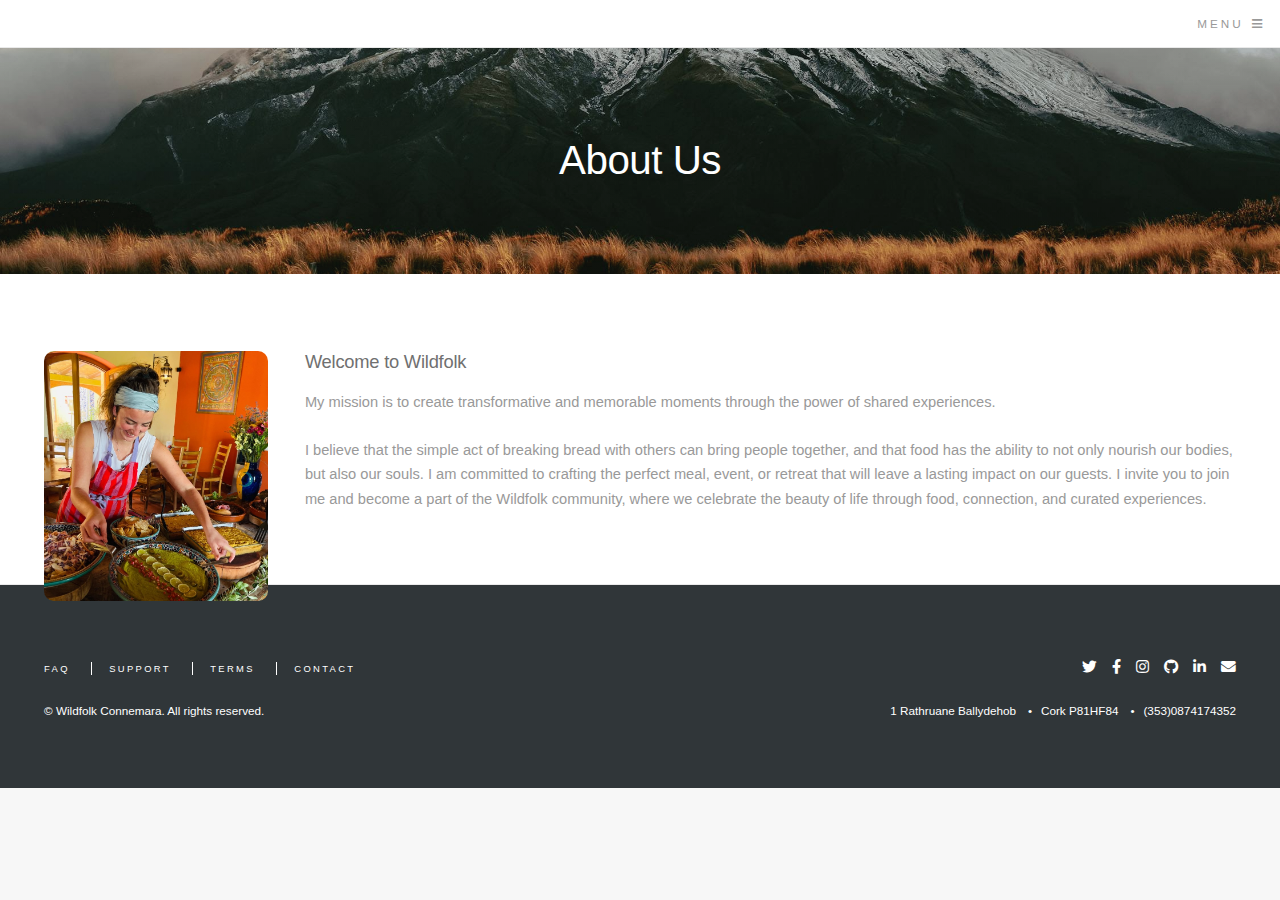
<file: about.html>
<!DOCTYPE html>
<!--
	Prototype by Pixelarity
	pixelarity.com | hello@pixelarity.com
	License: pixelarity.com/license
-->
<html>
    <head>
        <title>Wildfolk Connemara</title>
        <meta charset="utf-8" />
        <meta
            name="viewport"
            content="width=device-width, initial-scale=1, user-scalable=no"
        />
        <link rel="stylesheet" href="assets/css/main.css" />
    </head>
    <body class="is-preload">
        <!-- Header -->
        <header id="header">
            <!-- <h1><a href="index.html">Prototype</a></h1> -->
            <a href="#menu">Menu</a>
        </header>

        <!-- Menu -->
        <nav id="menu">
            <ul class="links">
                <li><a href="index.html">Home</a></li>
                <li><a href="about.html">About Us</a></li>
                <li><a href="services.html">Services</a></li>
                <li><a href="gallery.html">Photo Gallery</a></li>
                <li><a href="testimonials.html">Testimonials</a></li>
                <li><a href="contact.html">Contact</a></li>
            </ul>
            <ul class="actions stacked">
                <li><a href="#" class="button primary fit">Newsletter</a></li>
            </ul>
        </nav>

        <!-- Main -->
        <section id="main" class="wrapper">
            <header>
                <h2>About Us</h2>
                <!-- <p>Lorem justo in tellus aenean lacinia felis.</p> -->
            </header>
            <div class="inner">
                <span class="image left"
                    ><img class="about_pic" src="images/about01.jpg" alt=""
                /></span>

                <h3>Welcome to Wildfolk</h3>

                <p>
                    My mission is to create transformative and memorable moments
                    through the power of shared experiences.

                    <br /><br />
                    I believe that the simple act of breaking bread with others
                    can bring people together, and that food has the ability to
                    not only nourish our bodies, but also our souls. I am
                    committed to crafting the perfect meal, event, or retreat
                    that will leave a lasting impact on our guests. I invite you
                    to join me and become a part of the Wildfolk community,
                    where we celebrate the beauty of life through food,
                    connection, and curated experiences.
                </p>
            </div>
        </section>

        <!-- Footer -->
        <footer id="footer">
            <div class="inner">
                <ul class="icons">
                    <li>
                        <a href="#" class="icon brands fa-twitter"
                            ><span class="label">Twitter</span></a
                        >
                    </li>
                    <li>
                        <a href="#" class="icon brands fa-facebook-f"
                            ><span class="label">Facebook</span></a
                        >
                    </li>
                    <li>
                        <a href="#" class="icon brands fa-instagram"
                            ><span class="label">Instagram</span></a
                        >
                    </li>
                    <li>
                        <a href="#" class="icon brands fa-github"
                            ><span class="label">GitHub</span></a
                        >
                    </li>
                    <li>
                        <a href="#" class="icon brands fa-linkedin-in"
                            ><span class="label">LinkedIn</span></a
                        >
                    </li>
                    <li>
                        <a href="#" class="icon solid fa-envelope"
                            ><span class="label">Envelope</span></a
                        >
                    </li>
                </ul>
                <ul class="contact">
                    <li>1 Rathruane Ballydehob</li>
                    <li>Cork P81HF84</li>
                    <li>(353)0874174352</li>
                </ul>
                <ul class="links">
                    <li><a href="#">FAQ</a></li>
                    <li><a href="#">Support</a></li>
                    <li><a href="#">Terms</a></li>
                    <li><a href="#">Contact</a></li>
                </ul>
                <p class="copyright">
                    &copy; Wildfolk Connemara. All rights reserved.
                </p>
            </div>
        </footer>

        <!-- Scripts -->
        <script src="assets/js/jquery.min.js"></script>
        <script src="assets/js/jquery.scrollex.min.js"></script>
        <script src="assets/js/browser.min.js"></script>
        <script src="assets/js/breakpoints.min.js"></script>
        <script src="assets/js/util.js"></script>
        <script src="assets/js/main.js"></script>
    </body>
</html>
</file>
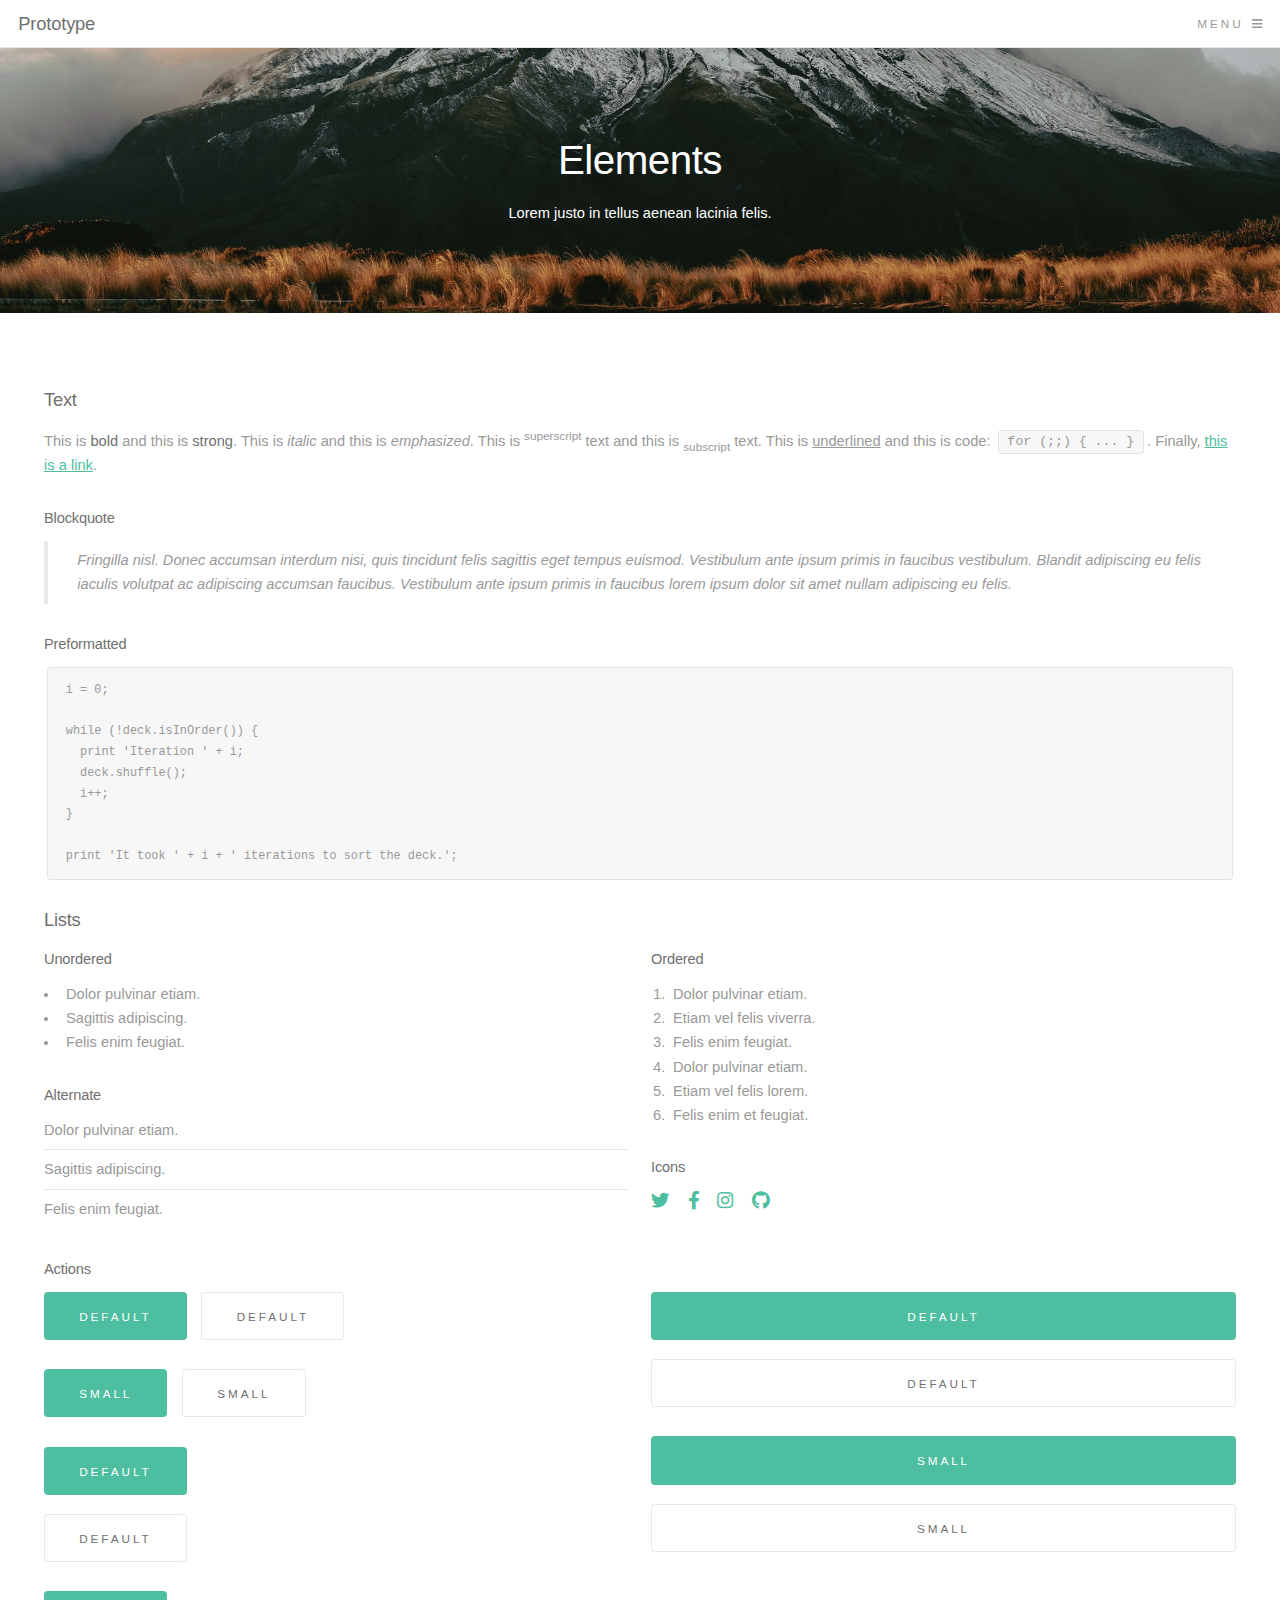
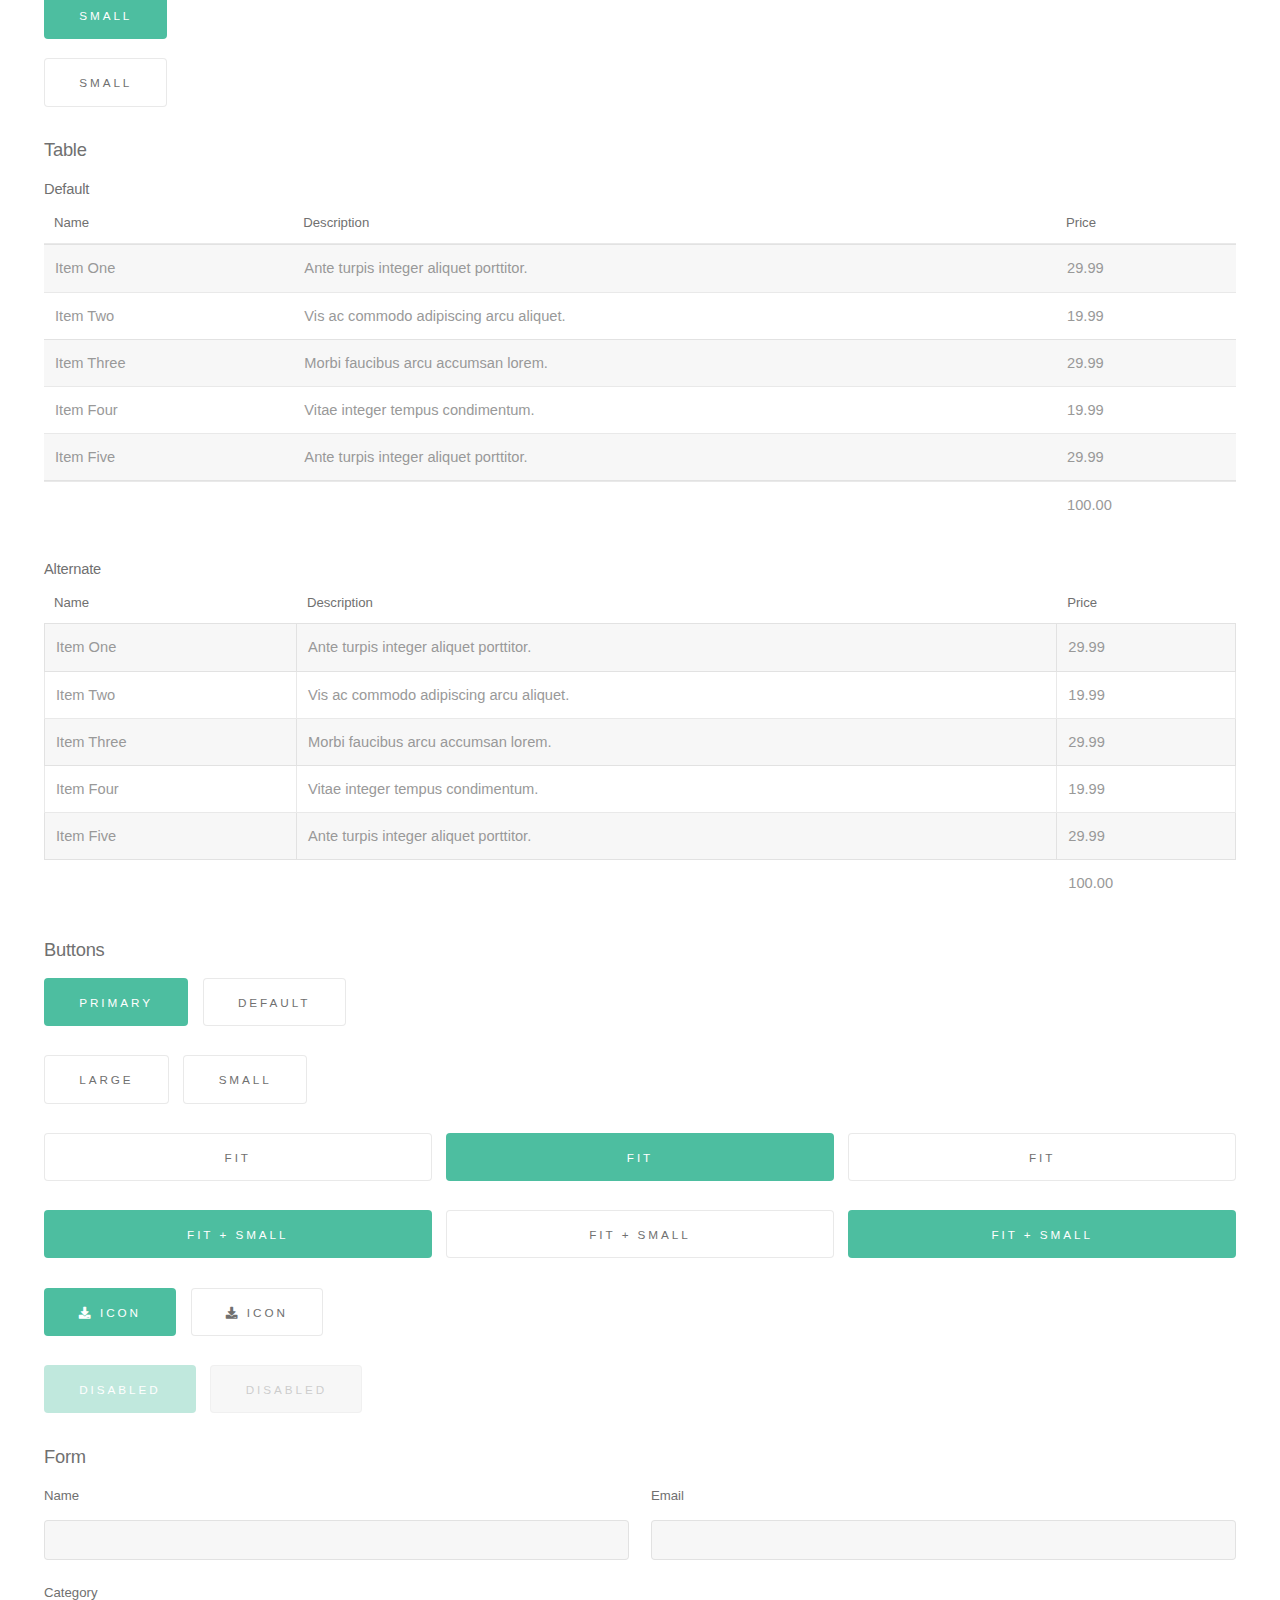
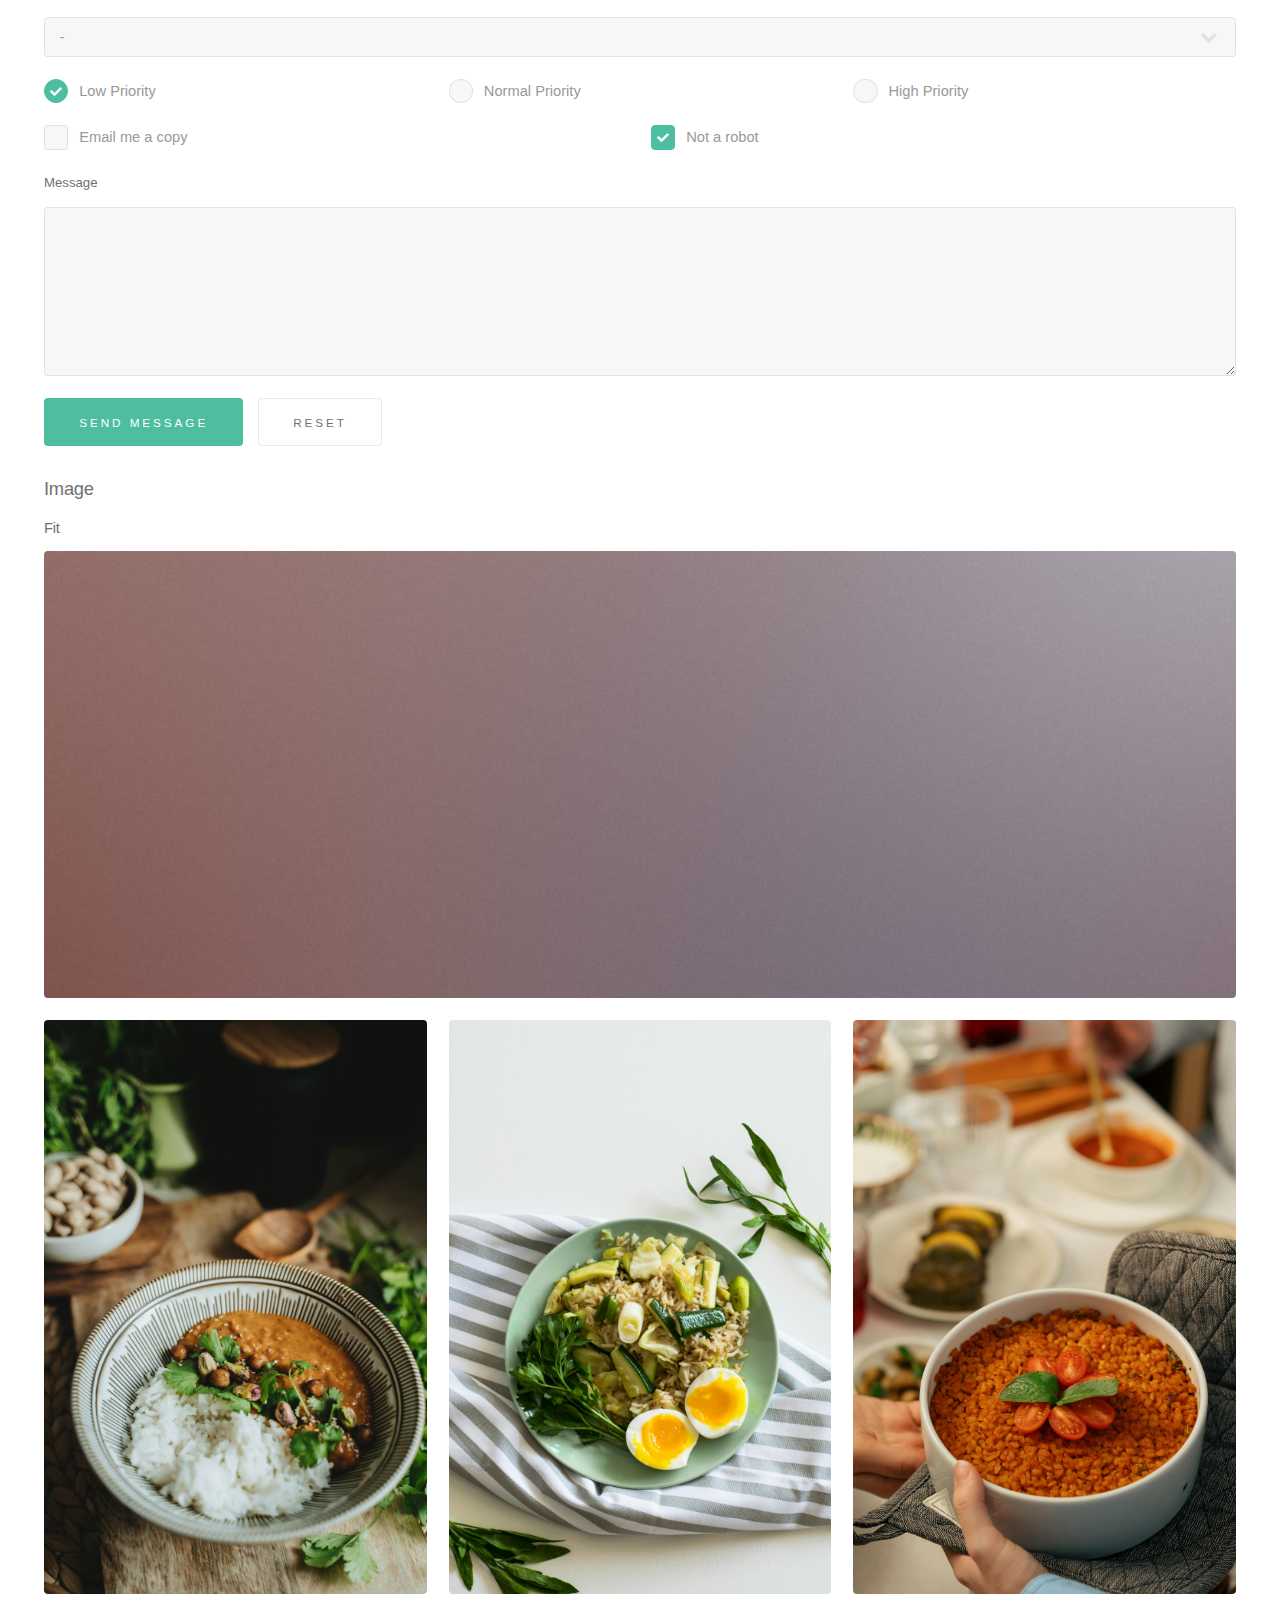
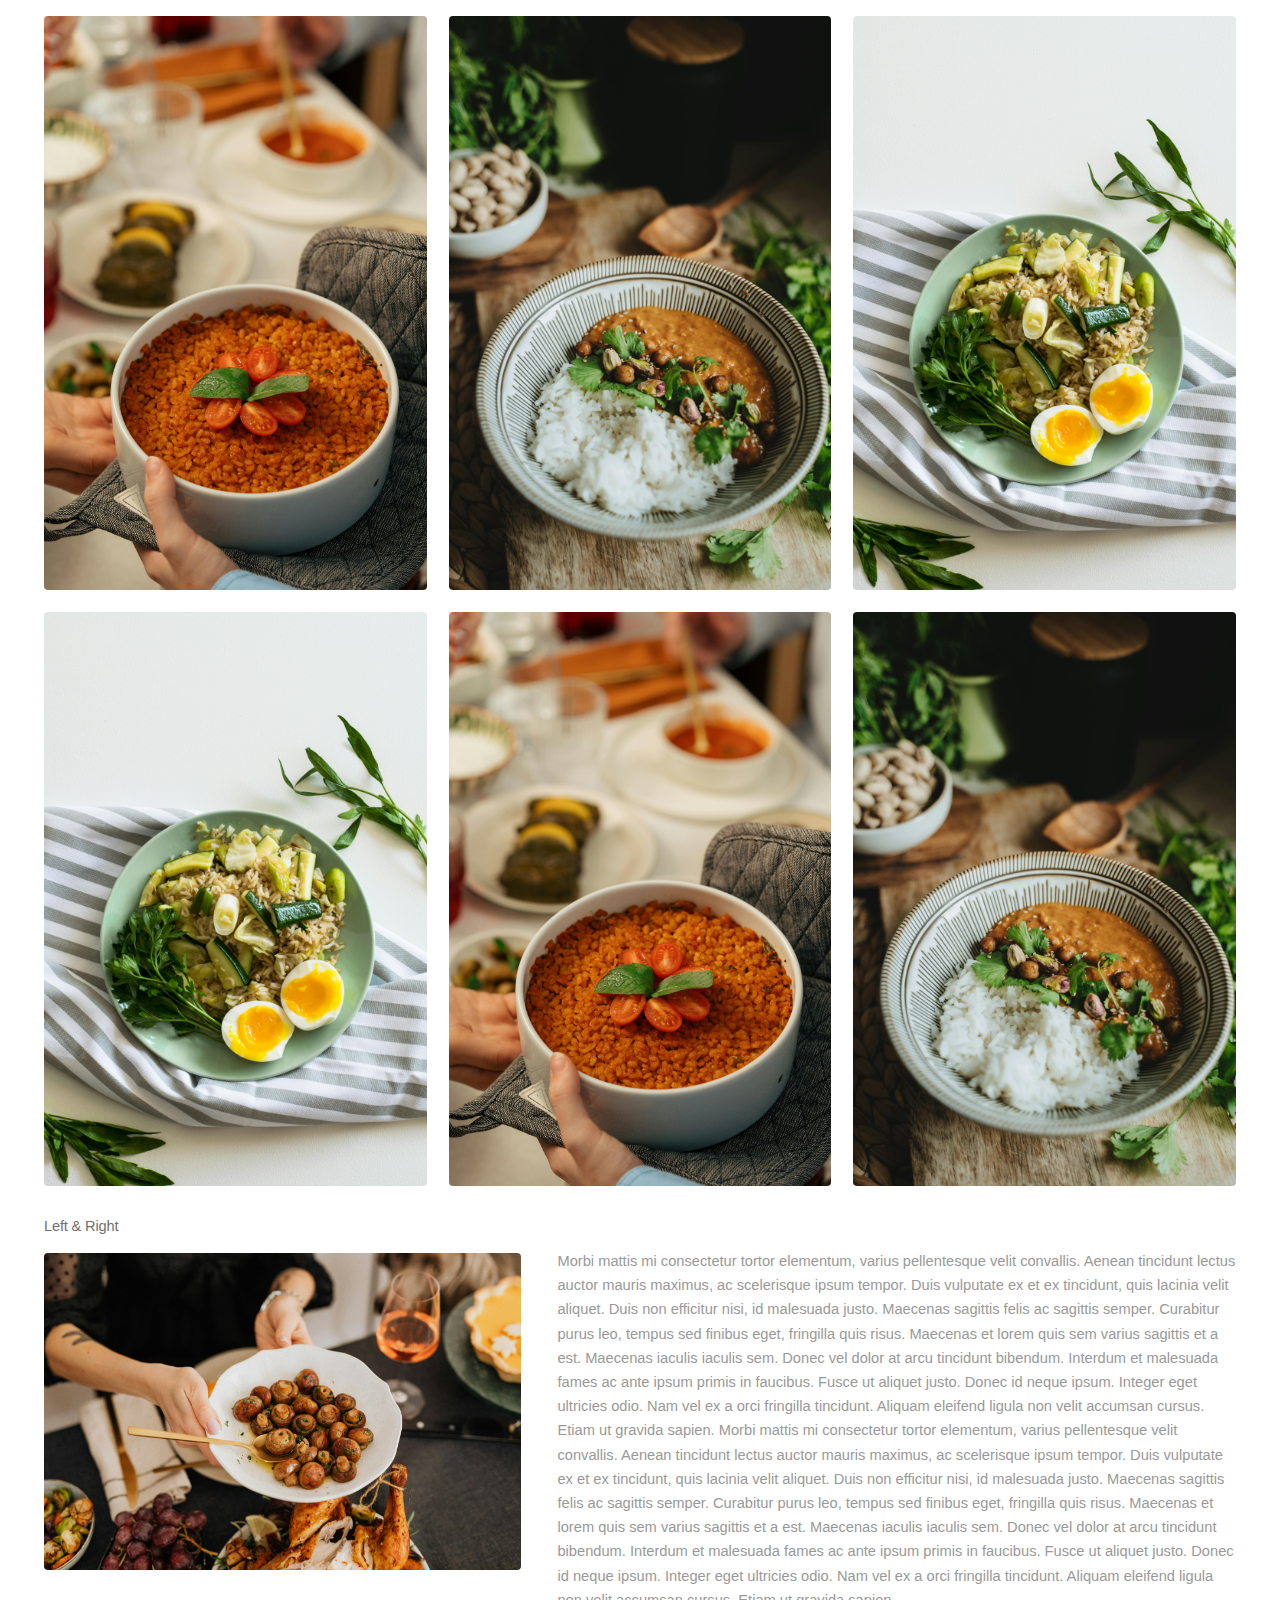
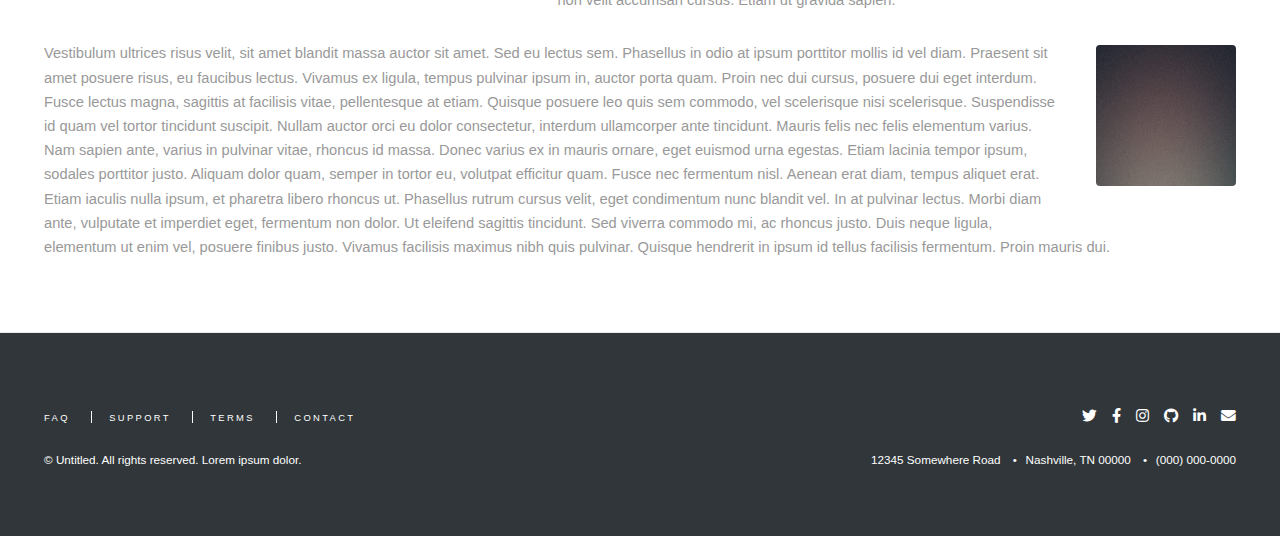
<file: elements.html>
<!DOCTYPE HTML>
<!--
	Prototype by Pixelarity
	pixelarity.com | hello@pixelarity.com
	License: pixelarity.com/license
-->
<html>
	<head>
		<title>Elements - Prototype by Pixelarity</title>
		<meta charset="utf-8" />
		<meta name="viewport" content="width=device-width, initial-scale=1, user-scalable=no" />
		<link rel="stylesheet" href="assets/css/main.css" />
	</head>
	<body class="is-preload">

		<!-- Header -->
			<header id="header">
				<h1><a href="index.html">Prototype</a></h1>
				<a href="#menu">Menu</a>
			</header>

		<!-- Menu -->
			<nav id="menu">
				<ul class="links">
					<li><a href="index.html">Home</a></li>
					<li><a href="generic.html">Generic</a></li>
					<li><a href="elements.html">Elements</a></li>
				</ul>
				<ul class="actions stacked">
					<li><a href="#" class="button primary fit">Sign Up</a></li>
					<li><a href="#" class="button fit">Log In</a></li>
				</ul>
			</nav>

		<!-- Main -->
			<section id="main" class="wrapper">
				<header>
					<h2>Elements</h2>
					<p>Lorem justo in tellus aenean lacinia felis.</p>
				</header>
				<div class="inner">

					<section>
						<h3>Text</h3>
						<p>This is <b>bold</b> and this is <strong>strong</strong>. This is <i>italic</i> and this is <em>emphasized</em>.
						This is <sup>superscript</sup> text and this is <sub>subscript</sub> text.
						This is <u>underlined</u> and this is code: <code>for (;;) { ... }</code>. Finally, <a href="#">this is a link</a>.</p>
						<h4>Blockquote</h4>
						<blockquote>Fringilla nisl. Donec accumsan interdum nisi, quis tincidunt felis sagittis eget tempus euismod. Vestibulum ante ipsum primis in faucibus vestibulum. Blandit adipiscing eu felis iaculis volutpat ac adipiscing accumsan faucibus. Vestibulum ante ipsum primis in faucibus lorem ipsum dolor sit amet nullam adipiscing eu felis.</blockquote>
						<h4>Preformatted</h4>
						<pre><code>i = 0;

while (!deck.isInOrder()) {
  print 'Iteration ' + i;
  deck.shuffle();
  i++;
}

print 'It took ' + i + ' iterations to sort the deck.';</code></pre>
					</section>

					<section>
						<h3>Lists</h3>
						<div class="row">
							<div class="col-6 col-12-medium">
								<h4>Unordered</h4>
								<ul>
									<li>Dolor pulvinar etiam.</li>
									<li>Sagittis adipiscing.</li>
									<li>Felis enim feugiat.</li>
								</ul>
								<h4>Alternate</h4>
								<ul class="alt">
									<li>Dolor pulvinar etiam.</li>
									<li>Sagittis adipiscing.</li>
									<li>Felis enim feugiat.</li>
								</ul>
							</div>
							<div class="col-6 col-12-medium">
								<h4>Ordered</h4>
								<ol>
									<li>Dolor pulvinar etiam.</li>
									<li>Etiam vel felis viverra.</li>
									<li>Felis enim feugiat.</li>
									<li>Dolor pulvinar etiam.</li>
									<li>Etiam vel felis lorem.</li>
									<li>Felis enim et feugiat.</li>
								</ol>
								<h4>Icons</h4>
								<ul class="icons">
									<li><a href="#" class="icon brands fa-twitter"><span class="label">Twitter</span></a></li>
									<li><a href="#" class="icon brands fa-facebook-f"><span class="label">Facebook</span></a></li>
									<li><a href="#" class="icon brands fa-instagram"><span class="label">Instagram</span></a></li>
									<li><a href="#" class="icon brands fa-github"><span class="label">Github</span></a></li>
								</ul>
							</div>
						</div>
						<h4>Actions</h4>
						<div class="row">
							<div class="col-6 col-12-medium">
								<ul class="actions">
									<li><a href="#" class="button primary">Default</a></li>
									<li><a href="#" class="button">Default</a></li>
								</ul>
								<ul class="actions small">
									<li><a href="#" class="button primary small">Small</a></li>
									<li><a href="#" class="button small">Small</a></li>
								</ul>
								<ul class="actions stacked">
									<li><a href="#" class="button primary">Default</a></li>
									<li><a href="#" class="button">Default</a></li>
								</ul>
								<ul class="actions stacked">
									<li><a href="#" class="button primary small">Small</a></li>
									<li><a href="#" class="button small">Small</a></li>
								</ul>
							</div>
							<div class="col-6 col-12-medium">
								<ul class="actions stacked">
									<li><a href="#" class="button primary fit">Default</a></li>
									<li><a href="#" class="button fit">Default</a></li>
								</ul>
								<ul class="actions stacked">
									<li><a href="#" class="button primary small fit">Small</a></li>
									<li><a href="#" class="button small fit">Small</a></li>
								</ul>
							</div>
						</div>
					</section>

					<section>
						<h3>Table</h3>
						<h4>Default</h4>
						<div class="table-wrapper">
							<table>
								<thead>
									<tr>
										<th>Name</th>
										<th>Description</th>
										<th>Price</th>
									</tr>
								</thead>
								<tbody>
									<tr>
										<td>Item One</td>
										<td>Ante turpis integer aliquet porttitor.</td>
										<td>29.99</td>
									</tr>
									<tr>
										<td>Item Two</td>
										<td>Vis ac commodo adipiscing arcu aliquet.</td>
										<td>19.99</td>
									</tr>
									<tr>
										<td>Item Three</td>
										<td> Morbi faucibus arcu accumsan lorem.</td>
										<td>29.99</td>
									</tr>
									<tr>
										<td>Item Four</td>
										<td>Vitae integer tempus condimentum.</td>
										<td>19.99</td>
									</tr>
									<tr>
										<td>Item Five</td>
										<td>Ante turpis integer aliquet porttitor.</td>
										<td>29.99</td>
									</tr>
								</tbody>
								<tfoot>
									<tr>
										<td colspan="2"></td>
										<td>100.00</td>
									</tr>
								</tfoot>
							</table>
						</div>

						<h4>Alternate</h4>
						<div class="table-wrapper">
							<table class="alt">
								<thead>
									<tr>
										<th>Name</th>
										<th>Description</th>
										<th>Price</th>
									</tr>
								</thead>
								<tbody>
									<tr>
										<td>Item One</td>
										<td>Ante turpis integer aliquet porttitor.</td>
										<td>29.99</td>
									</tr>
									<tr>
										<td>Item Two</td>
										<td>Vis ac commodo adipiscing arcu aliquet.</td>
										<td>19.99</td>
									</tr>
									<tr>
										<td>Item Three</td>
										<td> Morbi faucibus arcu accumsan lorem.</td>
										<td>29.99</td>
									</tr>
									<tr>
										<td>Item Four</td>
										<td>Vitae integer tempus condimentum.</td>
										<td>19.99</td>
									</tr>
									<tr>
										<td>Item Five</td>
										<td>Ante turpis integer aliquet porttitor.</td>
										<td>29.99</td>
									</tr>
								</tbody>
								<tfoot>
									<tr>
										<td colspan="2"></td>
										<td>100.00</td>
									</tr>
								</tfoot>
							</table>
						</div>
					</section>

					<section>
						<h3>Buttons</h3>
						<ul class="actions">
							<li><a href="#" class="button primary">Primary</a></li>
							<li><a href="#" class="button">Default</a></li>
						</ul>
						<ul class="actions">
							<li><a href="#" class="button large">Large</a></li>
							<li><a href="#" class="button small">Small</a></li>
						</ul>
						<ul class="actions fit">
							<li><a href="#" class="button fit">Fit</a></li>
							<li><a href="#" class="button primary fit">Fit</a></li>
							<li><a href="#" class="button fit">Fit</a></li>
						</ul>
						<ul class="actions fit small">
							<li><a href="#" class="button primary fit small">Fit + Small</a></li>
							<li><a href="#" class="button fit small">Fit + Small</a></li>
							<li><a href="#" class="button primary fit small">Fit + Small</a></li>
						</ul>
						<ul class="actions">
							<li><a href="#" class="button primary icon solid fa-download">Icon</a></li>
							<li><a href="#" class="button icon solid fa-download">Icon</a></li>
						</ul>
						<ul class="actions">
							<li><span class="button primary disabled">Disabled</span></li>
							<li><span class="button disabled">Disabled</span></li>
						</ul>
					</section>

					<section>
						<h3>Form</h3>
						<form method="post" action="#">
							<div class="row gtr-uniform">
								<div class="col-6 col-12-xsmall">
									<label for="demo-name">Name</label>
									<input type="text" name="demo-name" id="demo-name" value="" />
								</div>
								<div class="col-6 col-12-xsmall">
									<label for="demo-email">Email</label>
									<input type="email" name="demo-email" id="demo-email" value="" />
								</div>
								<div class="col-12">
									<label for="demo-category">Category</label>
									<select name="demo-category" id="demo-category">
										<option value="">-</option>
										<option value="1">Manufacturing</option>
										<option value="1">Shipping</option>
										<option value="1">Administration</option>
										<option value="1">Human Resources</option>
									</select>
								</div>
								<div class="col-4 col-12-small">
									<input type="radio" id="demo-priority-low" name="demo-priority" checked>
									<label for="demo-priority-low">Low Priority</label>
								</div>
								<div class="col-4 col-12-small">
									<input type="radio" id="demo-priority-normal" name="demo-priority">
									<label for="demo-priority-normal">Normal Priority</label>
								</div>
								<div class="col-4 col-12-small">
									<input type="radio" id="demo-priority-high" name="demo-priority">
									<label for="demo-priority-high">High Priority</label>
								</div>
								<div class="col-6 col-12-small">
									<input type="checkbox" id="demo-copy" name="demo-copy">
									<label for="demo-copy">Email me a copy</label>
								</div>
								<div class="col-6 col-12-small">
									<input type="checkbox" id="demo-human" name="demo-human" checked>
									<label for="demo-human">Not a robot</label>
								</div>
								<div class="col-12">
									<label for="demo-message">Message</label>
									<textarea name="demo-message" id="demo-message" rows="6"></textarea>
								</div>
								<div class="col-12">
									<ul class="actions">
										<li><input type="submit" value="Send Message" class="primary" /></li>
										<li><input type="reset" value="Reset" /></li>
									</ul>
								</div>
							</div>
						</form>
					</section>

					<section>
						<h3>Image</h3>
						<h4>Fit</h4>
						<div class="box alt">
							<div class="row gtr-uniform">
								<div class="col-12"><span class="image fit"><img src="images/pic09.jpg" alt="" /></span></div>
								<div class="col-4"><span class="image fit"><img src="images/pic05.jpg" alt="" /></span></div>
								<div class="col-4"><span class="image fit"><img src="images/pic06.jpg" alt="" /></span></div>
								<div class="col-4"><span class="image fit"><img src="images/pic07.jpg" alt="" /></span></div>
								<div class="col-4"><span class="image fit"><img src="images/pic07.jpg" alt="" /></span></div>
								<div class="col-4"><span class="image fit"><img src="images/pic05.jpg" alt="" /></span></div>
								<div class="col-4"><span class="image fit"><img src="images/pic06.jpg" alt="" /></span></div>
								<div class="col-4"><span class="image fit"><img src="images/pic06.jpg" alt="" /></span></div>
								<div class="col-4"><span class="image fit"><img src="images/pic07.jpg" alt="" /></span></div>
								<div class="col-4"><span class="image fit"><img src="images/pic05.jpg" alt="" /></span></div>
							</div>
						</div>
						<h4>Left &amp; Right</h4>
						<p><span class="image left"><img src="images/pic01.jpg" alt="" /></span>Morbi mattis mi consectetur tortor elementum, varius pellentesque velit convallis. Aenean tincidunt lectus auctor mauris maximus, ac scelerisque ipsum tempor. Duis vulputate ex et ex tincidunt, quis lacinia velit aliquet. Duis non efficitur nisi, id malesuada justo. Maecenas sagittis felis ac sagittis semper. Curabitur purus leo, tempus sed finibus eget, fringilla quis risus. Maecenas et lorem quis sem varius sagittis et a est. Maecenas iaculis iaculis sem. Donec vel dolor at arcu tincidunt bibendum. Interdum et malesuada fames ac ante ipsum primis in faucibus. Fusce ut aliquet justo. Donec id neque ipsum. Integer eget ultricies odio. Nam vel ex a orci fringilla tincidunt. Aliquam eleifend ligula non velit accumsan cursus. Etiam ut gravida sapien. Morbi mattis mi consectetur tortor elementum, varius pellentesque velit convallis. Aenean tincidunt lectus auctor mauris maximus, ac scelerisque ipsum tempor. Duis vulputate ex et ex tincidunt, quis lacinia velit aliquet. Duis non efficitur nisi, id malesuada justo. Maecenas sagittis felis ac sagittis semper. Curabitur purus leo, tempus sed finibus eget, fringilla quis risus. Maecenas et lorem quis sem varius sagittis et a est. Maecenas iaculis iaculis sem. Donec vel dolor at arcu tincidunt bibendum. Interdum et malesuada fames ac ante ipsum primis in faucibus. Fusce ut aliquet justo. Donec id neque ipsum. Integer eget ultricies odio. Nam vel ex a orci fringilla tincidunt. Aliquam eleifend ligula non velit accumsan cursus. Etiam ut gravida sapien.</p>
						<p><span class="image right"><img src="images/pic02.jpg" alt="" /></span>Vestibulum ultrices risus velit, sit amet blandit massa auctor sit amet. Sed eu lectus sem. Phasellus in odio at ipsum porttitor mollis id vel diam. Praesent sit amet posuere risus, eu faucibus lectus. Vivamus ex ligula, tempus pulvinar ipsum in, auctor porta quam. Proin nec dui cursus, posuere dui eget interdum. Fusce lectus magna, sagittis at facilisis vitae, pellentesque at etiam. Quisque posuere leo quis sem commodo, vel scelerisque nisi scelerisque. Suspendisse id quam vel tortor tincidunt suscipit. Nullam auctor orci eu dolor consectetur, interdum ullamcorper ante tincidunt. Mauris felis nec felis elementum varius. Nam sapien ante, varius in pulvinar vitae, rhoncus id massa. Donec varius ex in mauris ornare, eget euismod urna egestas. Etiam lacinia tempor ipsum, sodales porttitor justo. Aliquam dolor quam, semper in tortor eu, volutpat efficitur quam. Fusce nec fermentum nisl. Aenean erat diam, tempus aliquet erat. Etiam iaculis nulla ipsum, et pharetra libero rhoncus ut. Phasellus rutrum cursus velit, eget condimentum nunc blandit vel. In at pulvinar lectus. Morbi diam ante, vulputate et imperdiet eget, fermentum non dolor. Ut eleifend sagittis tincidunt. Sed viverra commodo mi, ac rhoncus justo. Duis neque ligula, elementum ut enim vel, posuere finibus justo. Vivamus facilisis maximus nibh quis pulvinar. Quisque hendrerit in ipsum id tellus facilisis fermentum. Proin mauris dui.</p>
					</section>

				</div>
			</section>

		<!-- Footer -->
			<footer id="footer">
				<div class="inner">
					<ul class="icons">
						<li><a href="#" class="icon brands fa-twitter"><span class="label">Twitter</span></a></li>
						<li><a href="#" class="icon brands fa-facebook-f"><span class="label">Facebook</span></a></li>
						<li><a href="#" class="icon brands fa-instagram"><span class="label">Instagram</span></a></li>
						<li><a href="#" class="icon brands fa-github"><span class="label">GitHub</span></a></li>
						<li><a href="#" class="icon brands fa-linkedin-in"><span class="label">LinkedIn</span></a></li>
						<li><a href="#" class="icon solid fa-envelope"><span class="label">Envelope</span></a></li>
					</ul>
					<ul class="contact">
						<li>12345 Somewhere Road</li>
						<li>Nashville, TN 00000</li>
						<li>(000) 000-0000</li>
					</ul>
					<ul class="links">
						<li><a href="#">FAQ</a></li>
						<li><a href="#">Support</a></li>
						<li><a href="#">Terms</a></li>
						<li><a href="#">Contact</a></li>
					</ul>
					<p class="copyright">&copy; Untitled. All rights reserved. Lorem ipsum dolor.</p>
				</div>
			</footer>

		<!-- Scripts -->
			<script src="assets/js/jquery.min.js"></script>
			<script src="assets/js/jquery.scrollex.min.js"></script>
			<script src="assets/js/browser.min.js"></script>
			<script src="assets/js/breakpoints.min.js"></script>
			<script src="assets/js/util.js"></script>
			<script src="assets/js/main.js"></script>

	</body>
</html>
</file>
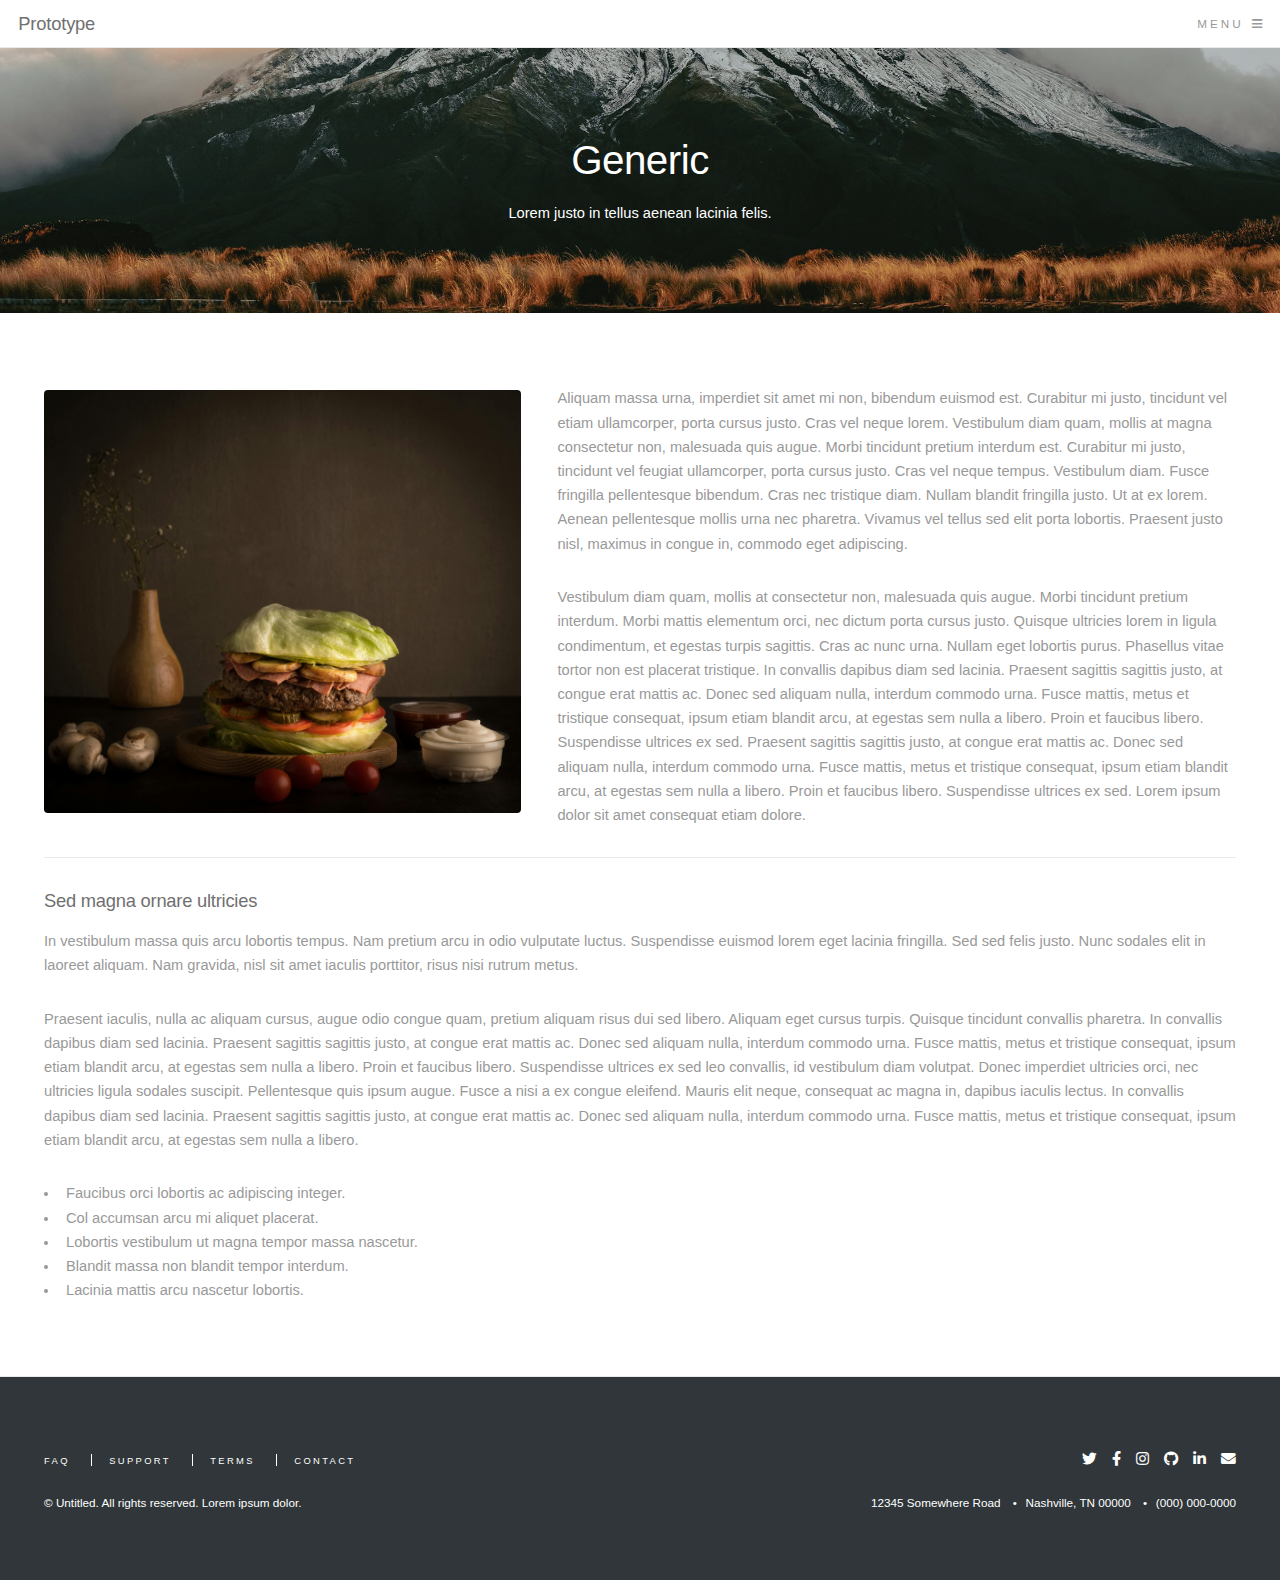
<file: generic.html>
<!DOCTYPE HTML>
<!--
	Prototype by Pixelarity
	pixelarity.com | hello@pixelarity.com
	License: pixelarity.com/license
-->
<html>
	<head>
		<title>Generic - Prototype by Pixelarity</title>
		<meta charset="utf-8" />
		<meta name="viewport" content="width=device-width, initial-scale=1, user-scalable=no" />
		<link rel="stylesheet" href="assets/css/main.css" />
	</head>
	<body class="is-preload">

		<!-- Header -->
			<header id="header">
				<h1><a href="index.html">Prototype</a></h1>
				<a href="#menu">Menu</a>
			</header>

		<!-- Menu -->
			<nav id="menu">
				<ul class="links">
					<li><a href="index.html">Home</a></li>
					<li><a href="generic.html">Generic</a></li>
					<li><a href="elements.html">Elements</a></li>
				</ul>
				<ul class="actions stacked">
					<li><a href="#" class="button primary fit">Sign Up</a></li>
					<li><a href="#" class="button fit">Log In</a></li>
				</ul>
			</nav>

		<!-- Main -->
			<section id="main" class="wrapper">
				<header>
					<h2>Generic</h2>
					<p>Lorem justo in tellus aenean lacinia felis.</p>
				</header>
				<div class="inner">
					<span class="image left"><img src="images/pic08.jpg" alt="" /></span>
					<p>Aliquam massa urna, imperdiet sit amet mi non, bibendum euismod est. Curabitur mi justo, tincidunt vel etiam ullamcorper, porta cursus justo. Cras vel neque lorem. Vestibulum diam quam, mollis at magna consectetur non, malesuada quis augue. Morbi tincidunt pretium interdum est. Curabitur mi justo, tincidunt vel feugiat ullamcorper, porta cursus justo. Cras vel neque tempus. Vestibulum diam. Fusce fringilla pellentesque bibendum. Cras nec tristique diam. Nullam blandit fringilla justo. Ut at ex lorem. Aenean pellentesque mollis urna nec pharetra. Vivamus vel tellus sed elit porta lobortis. Praesent justo nisl, maximus in congue in, commodo eget adipiscing.</p>
					<p>Vestibulum diam quam, mollis at consectetur non, malesuada quis augue. Morbi tincidunt pretium interdum. Morbi mattis elementum orci, nec dictum porta cursus justo. Quisque ultricies lorem in ligula condimentum, et egestas turpis sagittis. Cras ac nunc urna. Nullam eget lobortis purus. Phasellus vitae tortor non est placerat tristique. In convallis dapibus diam sed lacinia. Praesent sagittis sagittis justo, at congue erat mattis ac. Donec sed aliquam nulla, interdum commodo urna. Fusce mattis, metus et tristique consequat, ipsum etiam blandit arcu, at egestas sem nulla a libero. Proin et faucibus libero. Suspendisse ultrices ex sed. Praesent sagittis sagittis justo, at congue erat mattis ac. Donec sed aliquam nulla, interdum commodo urna. Fusce mattis, metus et tristique consequat, ipsum etiam blandit arcu, at egestas sem nulla a libero. Proin et faucibus libero. Suspendisse ultrices ex sed. Lorem ipsum dolor sit amet consequat etiam dolore.</p>
					<hr />
					<h3>Sed magna ornare ultricies</h3>
					<p>In vestibulum massa quis arcu lobortis tempus. Nam pretium arcu in odio vulputate luctus. Suspendisse euismod lorem eget lacinia fringilla. Sed sed felis justo. Nunc sodales elit in laoreet aliquam. Nam gravida, nisl sit amet iaculis porttitor, risus nisi rutrum metus.</p>
					<p>Praesent iaculis, nulla ac aliquam cursus, augue odio congue quam, pretium aliquam risus dui sed libero. Aliquam eget cursus turpis. Quisque tincidunt convallis pharetra. In convallis dapibus diam sed lacinia. Praesent sagittis sagittis justo, at congue erat mattis ac. Donec sed aliquam nulla, interdum commodo urna. Fusce mattis, metus et tristique consequat, ipsum etiam blandit arcu, at egestas sem nulla a libero. Proin et faucibus libero. Suspendisse ultrices ex sed leo convallis, id vestibulum diam volutpat. Donec imperdiet ultricies orci, nec ultricies ligula sodales suscipit. Pellentesque quis ipsum augue. Fusce a nisi a ex congue eleifend. Mauris elit neque, consequat ac magna in, dapibus iaculis lectus. In convallis dapibus diam sed lacinia. Praesent sagittis sagittis justo, at congue erat mattis ac. Donec sed aliquam nulla, interdum commodo urna. Fusce mattis, metus et tristique consequat, ipsum etiam blandit arcu, at egestas sem nulla a libero.</p>
					<ul>
						<li>Faucibus orci lobortis ac adipiscing integer.</li>
						<li>Col accumsan arcu mi aliquet placerat.</li>
						<li>Lobortis vestibulum ut magna tempor massa nascetur.</li>
						<li>Blandit massa non blandit tempor interdum.</li>
						<li>Lacinia mattis arcu nascetur lobortis.</li>
					</ul>
				</div>
			</section>

		<!-- Footer -->
			<footer id="footer">
				<div class="inner">
					<ul class="icons">
						<li><a href="#" class="icon brands fa-twitter"><span class="label">Twitter</span></a></li>
						<li><a href="#" class="icon brands fa-facebook-f"><span class="label">Facebook</span></a></li>
						<li><a href="#" class="icon brands fa-instagram"><span class="label">Instagram</span></a></li>
						<li><a href="#" class="icon brands fa-github"><span class="label">GitHub</span></a></li>
						<li><a href="#" class="icon brands fa-linkedin-in"><span class="label">LinkedIn</span></a></li>
						<li><a href="#" class="icon solid fa-envelope"><span class="label">Envelope</span></a></li>
					</ul>
					<ul class="contact">
						<li>12345 Somewhere Road</li>
						<li>Nashville, TN 00000</li>
						<li>(000) 000-0000</li>
					</ul>
					<ul class="links">
						<li><a href="#">FAQ</a></li>
						<li><a href="#">Support</a></li>
						<li><a href="#">Terms</a></li>
						<li><a href="#">Contact</a></li>
					</ul>
					<p class="copyright">&copy; Untitled. All rights reserved. Lorem ipsum dolor.</p>
				</div>
			</footer>

		<!-- Scripts -->
			<script src="assets/js/jquery.min.js"></script>
			<script src="assets/js/jquery.scrollex.min.js"></script>
			<script src="assets/js/browser.min.js"></script>
			<script src="assets/js/breakpoints.min.js"></script>
			<script src="assets/js/util.js"></script>
			<script src="assets/js/main.js"></script>

	</body>
</html>
</file>
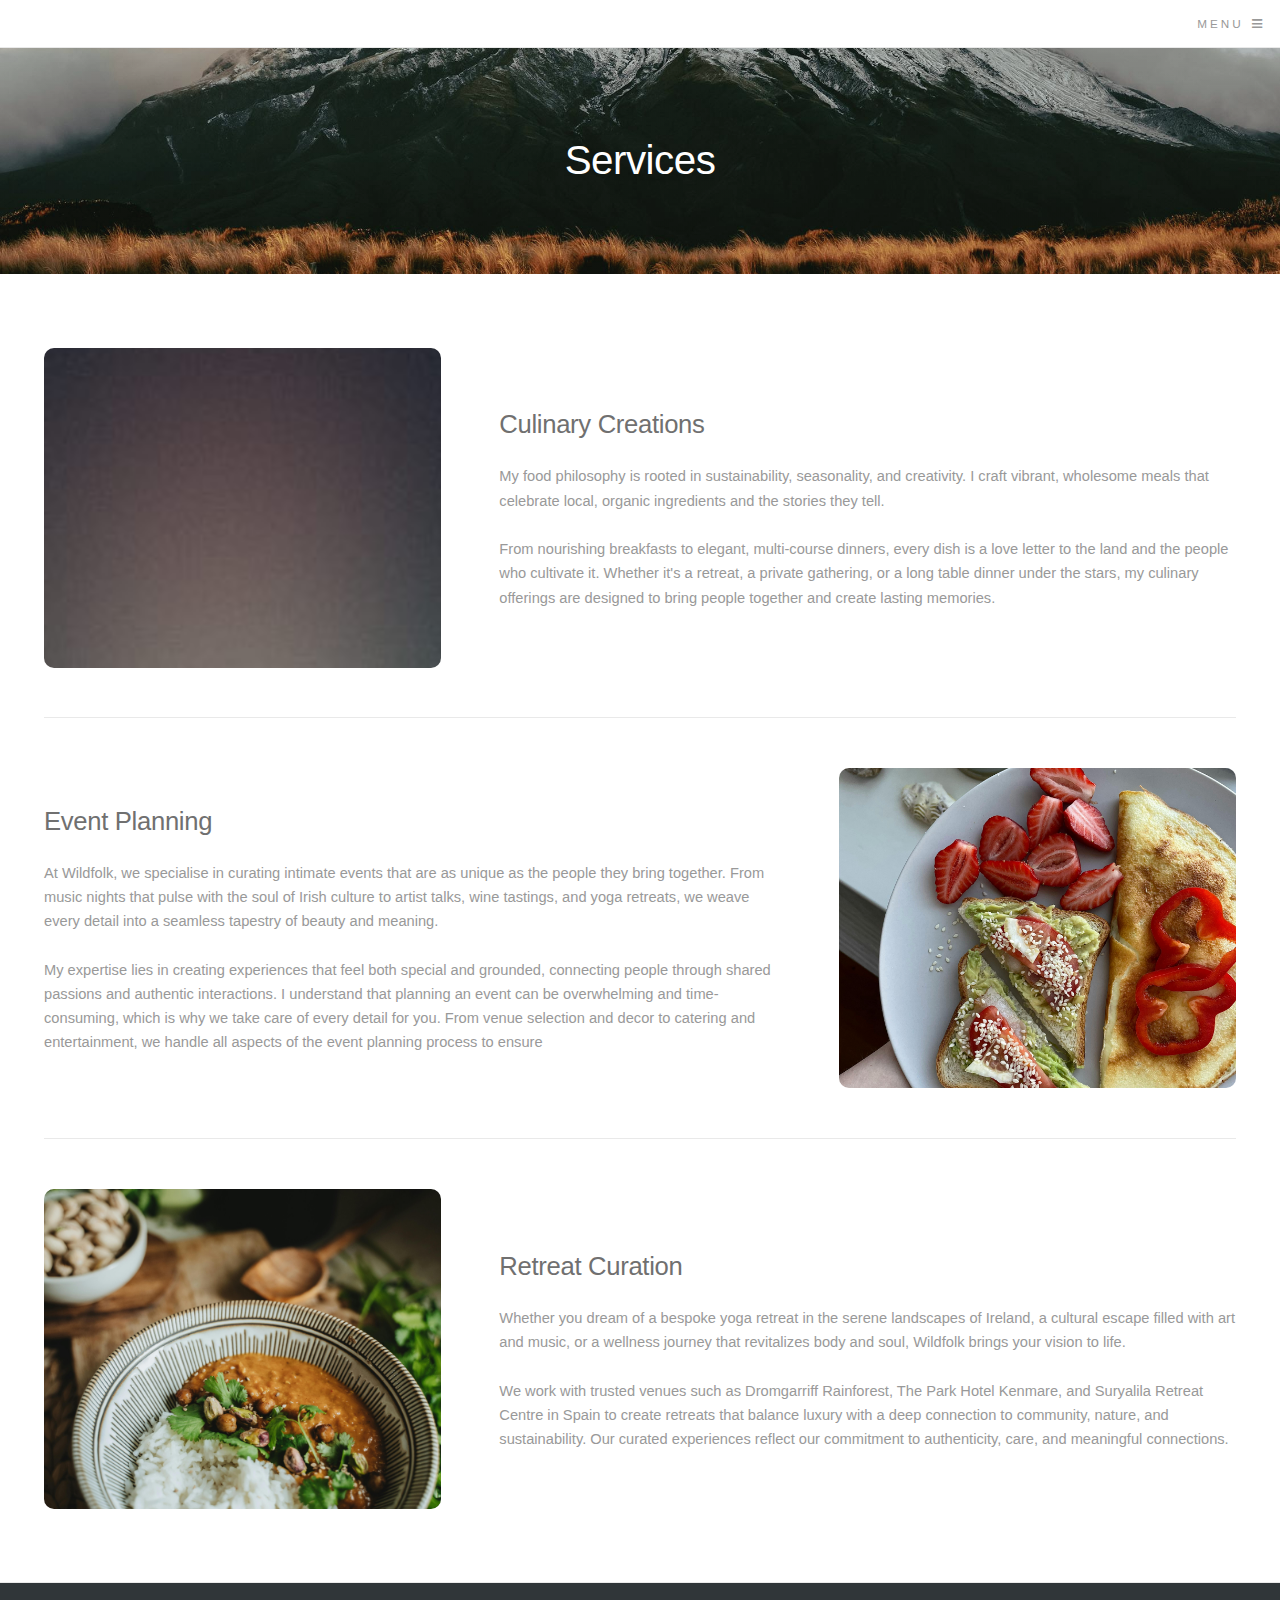
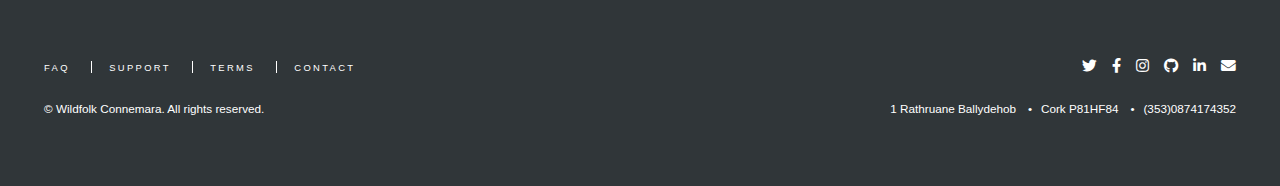
<file: services.html>
<!DOCTYPE html>
<!--
	Prototype by Pixelarity
	pixelarity.com | hello@pixelarity.com
	License: pixelarity.com/license
-->
<html>
    <head>
        <title>Wildfolk Connemara</title>
        <meta charset="utf-8" />
        <meta
            name="viewport"
            content="width=device-width, initial-scale=1, user-scalable=no"
        />
        <link rel="stylesheet" href="assets/css/main.css" />
    </head>
    <body class="is-preload">
        <!-- Header -->
        <header id="header">
            <!-- <h1><a href="index.html">Prototype</a></h1> -->
            <a href="#menu">Menu</a>
        </header>

        <!-- Menu -->
        <nav id="menu">
            <ul class="links">
                <li><a href="index.html">Home</a></li>
                <li><a href="about.html">About Us</a></li>
                <li><a href="services.html">Services</a></li>
                <li><a href="gallery.html">Photo Gallery</a></li>
                <li><a href="testimonials.html">Testimonials</a></li>
                <li><a href="contact.html">Contact</a></li>
            </ul>
            <ul class="actions stacked">
                <li>
                    <a href="#" class="button primary fit">Newsletter</a>
                </li>
            </ul>
        </nav>

        <!-- Main -->
        <section id="main" class="wrapper">
            <header>
                <h2>Services</h2>
                <!-- <p>Lorem justo in tellus aenean lacinia felis.</p> -->
            </header>
            <div class="inner">
                <div class="spotlights">
                    <section>
                        <span class="image"
                            ><img
                                class="image_services"
                                src="images/pic02.jpg"
                                alt=""
                        /></span>
                        <div class="content">
                            <h2>Culinary Creations</h2>
                            <p>
                                My food philosophy is rooted in sustainability,
                                seasonality, and creativity. I craft vibrant,
                                wholesome meals that celebrate local, organic
                                ingredients and the stories they tell.

                                <br />
                                <br />
                                From nourishing breakfasts to elegant,
                                multi-course dinners, every dish is a love
                                letter to the land and the people who cultivate
                                it. Whether it's a retreat, a private gathering,
                                or a long table dinner under the stars, my
                                culinary offerings are designed to bring people
                                together and create lasting memories.
                            </p>
                        </div>
                    </section>
                    <section>
                        <span class="image"
                            ><img
                                class="image_services"
                                src="images/pic04.jpg"
                                alt=""
                        /></span>
                        <div class="content">
                            <h2>Event Planning</h2>
                            <p>
                                At Wildfolk, we specialise in curating intimate
                                events that are as unique as the people they
                                bring together. From music nights that pulse
                                with the soul of Irish culture to artist talks,
                                wine tastings, and yoga retreats, we weave every
                                detail into a seamless tapestry of beauty and
                                meaning.

                                <br /><br />
                                My expertise lies in creating experiences that
                                feel both special and grounded, connecting
                                people through shared passions and authentic
                                interactions. I understand that planning an
                                event can be overwhelming and time-consuming,
                                which is why we take care of every detail for
                                you. From venue selection and decor to catering
                                and entertainment, we handle all aspects of the
                                event planning process to ensure
                            </p>
                        </div>
                    </section>
                    <section>
                        <span class="image"
                            ><img
                                class="image_services"
                                src="images/pic05.jpg"
                                alt=""
                        /></span>
                        <div class="content">
                            <h2>Retreat Curation</h2>
                            <p>
                                Whether you dream of a bespoke yoga retreat in
                                the serene landscapes of Ireland, a cultural
                                escape filled with art and music, or a wellness
                                journey that revitalizes body and soul, Wildfolk
                                brings your vision to life.

                                <br /><br />
                                We work with trusted venues such as Dromgarriff
                                Rainforest, The Park Hotel Kenmare, and
                                Suryalila Retreat Centre in Spain to create
                                retreats that balance luxury with a deep
                                connection to community, nature, and
                                sustainability. Our curated experiences reflect
                                our commitment to authenticity, care, and
                                meaningful connections.
                            </p>
                        </div>
                    </section>
                </div>
            </div>
        </section>

        <!-- Footer -->
        <footer id="footer">
            <div class="inner">
                <ul class="icons">
                    <li>
                        <a href="#" class="icon brands fa-twitter"
                            ><span class="label">Twitter</span></a
                        >
                    </li>
                    <li>
                        <a href="#" class="icon brands fa-facebook-f"
                            ><span class="label">Facebook</span></a
                        >
                    </li>
                    <li>
                        <a href="#" class="icon brands fa-instagram"
                            ><span class="label">Instagram</span></a
                        >
                    </li>
                    <li>
                        <a href="#" class="icon brands fa-github"
                            ><span class="label">GitHub</span></a
                        >
                    </li>
                    <li>
                        <a href="#" class="icon brands fa-linkedin-in"
                            ><span class="label">LinkedIn</span></a
                        >
                    </li>
                    <li>
                        <a href="#" class="icon solid fa-envelope"
                            ><span class="label">Envelope</span></a
                        >
                    </li>
                </ul>
                <ul class="contact">
                    <li>1 Rathruane Ballydehob</li>
                    <li>Cork P81HF84</li>
                    <li>(353)0874174352</li>
                </ul>
                <ul class="links">
                    <li><a href="#">FAQ</a></li>
                    <li><a href="#">Support</a></li>
                    <li><a href="#">Terms</a></li>
                    <li><a href="#">Contact</a></li>
                </ul>
                <p class="copyright">
                    &copy; Wildfolk Connemara. All rights reserved.
                </p>
            </div>
        </footer>

        <!-- Scripts -->
        <script src="assets/js/jquery.min.js"></script>
        <script src="assets/js/jquery.scrollex.min.js"></script>
        <script src="assets/js/browser.min.js"></script>
        <script src="assets/js/breakpoints.min.js"></script>
        <script src="assets/js/util.js"></script>
        <script src="assets/js/main.js"></script>
    </body>
</html>
</file>
<file: assets/css/main.css>
@import url(fontawesome-all.min.css);

/*
	Prototype by Pixelarity
	pixelarity.com | hello@pixelarity.com
	License: pixelarity.com/license
*/

html,
body,
div,
span,
applet,
object,
iframe,
h1,
h2,
h3,
h4,
h5,
h6,
p,
blockquote,
pre,
a,
abbr,
acronym,
address,
big,
cite,
code,
del,
dfn,
em,
img,
ins,
kbd,
q,
s,
samp,
small,
strike,
strong,
sub,
sup,
tt,
var,
b,
u,
i,
center,
dl,
dt,
dd,
ol,
ul,
li,
fieldset,
form,
label,
legend,
table,
caption,
tbody,
tfoot,
thead,
tr,
th,
td,
article,
aside,
canvas,
details,
embed,
figure,
figcaption,
footer,
header,
hgroup,
menu,
nav,
output,
ruby,
section,
summary,
time,
mark,
audio,
video {
    margin: 0;
    padding: 0;
    border: 0;
    font-size: 100%;
    font: inherit;
    vertical-align: baseline;
}

article,
aside,
details,
figcaption,
figure,
footer,
header,
hgroup,
menu,
nav,
section {
    display: block;
}

body {
    line-height: 1;
}

ol,
ul {
    list-style: none;
}

blockquote,
q {
    quotes: none;
}

blockquote:before,
blockquote:after,
q:before,
q:after {
    content: "";
    content: none;
}

table {
    border-collapse: collapse;
    border-spacing: 0;
}

body {
    -webkit-text-size-adjust: none;
}

mark {
    background-color: transparent;
    color: inherit;
}

input::-moz-focus-inner {
    border: 0;
    padding: 0;
}

input,
select,
textarea {
    -moz-appearance: none;
    -webkit-appearance: none;
    -ms-appearance: none;
    appearance: none;
}

/* Basic */

@-ms-viewport {
    width: device-width;
}

body {
    -ms-overflow-style: scrollbar;
}

@media screen and (max-width: 480px) {
    html,
    body {
        min-width: 320px;
    }
}

html {
    box-sizing: border-box;
}

*,
*:before,
*:after {
    box-sizing: inherit;
}

body.is-preload *,
body.is-preload *:before,
body.is-preload *:after {
    -moz-animation: none !important;
    -webkit-animation: none !important;
    -ms-animation: none !important;
    animation: none !important;
    -moz-transition: none !important;
    -webkit-transition: none !important;
    -ms-transition: none !important;
    transition: none !important;
}

/* Type */

body {
    background-color: #f7f7f7;
    color: #999999;
}

body,
input,
select,
textarea {
    font-family: Arial, Helvetica, sans-serif;
    font-size: 14pt;
    font-weight: normal;
    line-height: 1.65;
}

@media screen and (max-width: 1680px) {
    body,
    input,
    select,
    textarea {
        font-size: 12pt;
    }
}

@media screen and (max-width: 1280px) {
    body,
    input,
    select,
    textarea {
        font-size: 11pt;
    }
}

a {
    text-decoration: underline;
}

a:hover {
    text-decoration: none;
}

strong,
b {
    font-weight: normal;
}

em,
i {
    font-style: italic;
}

p {
    margin: 0 0 2em 0;
}

h1,
h2,
h3,
h4,
h5,
h6 {
    font-weight: normal;
    letter-spacing: -0.0125em;
    line-height: 1.5;
    margin: 0 0 0.8em 0;
}

h1 a,
h2 a,
h3 a,
h4 a,
h5 a,
h6 a {
    color: inherit;
    text-decoration: none;
}

h2 {
    font-size: 1.75em;
}

h3 {
    font-size: 1.25em;
}

h4 {
    font-size: 1em;
}

h5 {
    font-size: 0.8em;
}

h6 {
    font-size: 0.7em;
}

@media screen and (max-width: 980px) {
    h1 br,
    h2 br,
    h3 br,
    h4 br,
    h5 br,
    h6 br {
        display: none;
    }
}

@media screen and (max-width: 736px) {
    h2 {
        font-size: 1.25em;
    }

    h3 {
        font-size: 1.1em;
    }
}

sub {
    font-size: 0.8em;
    position: relative;
    top: 0.5em;
}

sup {
    font-size: 0.8em;
    position: relative;
    top: -0.5em;
}

blockquote {
    border-left: solid 4px;
    font-style: italic;
    margin: 0 0 2em 0;
    padding: 0.5em 0 0.5em 2em;
}

code {
    border-radius: 4px;
    border: solid 1px;
    font-family: "Courier New", monospace;
    font-size: 0.9em;
    margin: 0 0.25em;
    padding: 0.25em 0.65em;
}

pre {
    -webkit-overflow-scrolling: touch;
    font-family: "Courier New", monospace;
    font-size: 0.9em;
    margin: 0 0 2em 0;
}

pre code {
    display: block;
    line-height: 1.75em;
    padding: 1em 1.5em;
    overflow-x: auto;
}

hr {
    border: 0;
    border-bottom: solid 1px;
    margin: 2em 0;
}

hr.major {
    margin: 3em 0;
}

.align-left {
    text-align: left;
}

.align-center {
    text-align: center;
}

.align-right {
    text-align: right;
}

input,
select,
textarea {
    color: #707070;
}

a {
    color: #4dbea0;
}

strong,
b {
    color: #707070;
}

h1,
h2,
h3,
h4,
h5,
h6 {
    color: #707070;
}

blockquote {
    border-left-color: rgba(144, 144, 144, 0.2);
}

code {
    background: rgba(144, 144, 144, 0.075);
    border-color: rgba(144, 144, 144, 0.2);
}

hr {
    border-bottom-color: rgba(144, 144, 144, 0.2);
}

/* Row */

.row {
    display: flex;
    flex-wrap: wrap;
    box-sizing: border-box;
    align-items: stretch;
}

.row > * {
    box-sizing: border-box;
}

.row.gtr-uniform > * > :last-child {
    margin-bottom: 0;
}

.row.aln-left {
    justify-content: flex-start;
}

.row.aln-center {
    justify-content: center;
}

.row.aln-right {
    justify-content: flex-end;
}

.row.aln-top {
    align-items: flex-start;
}

.row.aln-middle {
    align-items: center;
}

.row.aln-bottom {
    align-items: flex-end;
}

.row > .imp {
    order: -1;
}

.row > .col-1 {
    width: 8.33333%;
}

.row > .off-1 {
    margin-left: 8.33333%;
}

.row > .col-2 {
    width: 16.66667%;
}

.row > .off-2 {
    margin-left: 16.66667%;
}

.row > .col-3 {
    width: 25%;
}

.row > .off-3 {
    margin-left: 25%;
}

.row > .col-4 {
    width: 33.33333%;
}

.row > .off-4 {
    margin-left: 33.33333%;
}

.row > .col-5 {
    width: 41.66667%;
}

.row > .off-5 {
    margin-left: 41.66667%;
}

.row > .col-6 {
    width: 50%;
}

.row > .off-6 {
    margin-left: 50%;
}

.row > .col-7 {
    width: 58.33333%;
}

.row > .off-7 {
    margin-left: 58.33333%;
}

.row > .col-8 {
    width: 66.66667%;
}

.row > .off-8 {
    margin-left: 66.66667%;
}

.row > .col-9 {
    width: 75%;
}

.row > .off-9 {
    margin-left: 75%;
}

.row > .col-10 {
    width: 83.33333%;
}

.row > .off-10 {
    margin-left: 83.33333%;
}

.row > .col-11 {
    width: 91.66667%;
}

.row > .off-11 {
    margin-left: 91.66667%;
}

.row > .col-12 {
    width: 100%;
}

.row > .off-12 {
    margin-left: 100%;
}

.row.gtr-0 {
    margin-top: 0;
    margin-left: 0em;
}

.row.gtr-0 > * {
    padding: 0 0 0 0em;
}

.row.gtr-0.gtr-uniform {
    margin-top: 0em;
}

.row.gtr-0.gtr-uniform > * {
    padding-top: 0em;
}

.row.gtr-25 {
    margin-top: 0;
    margin-left: -0.5em;
}

.row.gtr-25 > * {
    padding: 0 0 0 0.5em;
}

.row.gtr-25.gtr-uniform {
    margin-top: -0.5em;
}

.row.gtr-25.gtr-uniform > * {
    padding-top: 0.5em;
}

.row.gtr-50 {
    margin-top: 0;
    margin-left: -1em;
}

.row.gtr-50 > * {
    padding: 0 0 0 1em;
}

.row.gtr-50.gtr-uniform {
    margin-top: -1em;
}

.row.gtr-50.gtr-uniform > * {
    padding-top: 1em;
}

.row {
    margin-top: 0;
    margin-left: -2em;
}

.row > * {
    padding: 0 0 0 2em;
}

.row.gtr-uniform {
    margin-top: -2em;
}

.row.gtr-uniform > * {
    padding-top: 2em;
}

.row.gtr-150 {
    margin-top: 0;
    margin-left: -3em;
}

.row.gtr-150 > * {
    padding: 0 0 0 3em;
}

.row.gtr-150.gtr-uniform {
    margin-top: -3em;
}

.row.gtr-150.gtr-uniform > * {
    padding-top: 3em;
}

.row.gtr-200 {
    margin-top: 0;
    margin-left: -4em;
}

.row.gtr-200 > * {
    padding: 0 0 0 4em;
}

.row.gtr-200.gtr-uniform {
    margin-top: -4em;
}

.row.gtr-200.gtr-uniform > * {
    padding-top: 4em;
}

@media screen and (max-width: 1680px) {
    .row {
        display: flex;
        flex-wrap: wrap;
        box-sizing: border-box;
        align-items: stretch;
    }

    .row > * {
        box-sizing: border-box;
    }

    .row.gtr-uniform > * > :last-child {
        margin-bottom: 0;
    }

    .row.aln-left {
        justify-content: flex-start;
    }

    .row.aln-center {
        justify-content: center;
    }

    .row.aln-right {
        justify-content: flex-end;
    }

    .row.aln-top {
        align-items: flex-start;
    }

    .row.aln-middle {
        align-items: center;
    }

    .row.aln-bottom {
        align-items: flex-end;
    }

    .row > .imp-xlarge {
        order: -1;
    }

    .row > .col-1-xlarge {
        width: 8.33333%;
    }

    .row > .off-1-xlarge {
        margin-left: 8.33333%;
    }

    .row > .col-2-xlarge {
        width: 16.66667%;
    }

    .row > .off-2-xlarge {
        margin-left: 16.66667%;
    }

    .row > .col-3-xlarge {
        width: 25%;
    }

    .row > .off-3-xlarge {
        margin-left: 25%;
    }

    .row > .col-4-xlarge {
        width: 33.33333%;
    }

    .row > .off-4-xlarge {
        margin-left: 33.33333%;
    }

    .row > .col-5-xlarge {
        width: 41.66667%;
    }

    .row > .off-5-xlarge {
        margin-left: 41.66667%;
    }

    .row > .col-6-xlarge {
        width: 50%;
    }

    .row > .off-6-xlarge {
        margin-left: 50%;
    }

    .row > .col-7-xlarge {
        width: 58.33333%;
    }

    .row > .off-7-xlarge {
        margin-left: 58.33333%;
    }

    .row > .col-8-xlarge {
        width: 66.66667%;
    }

    .row > .off-8-xlarge {
        margin-left: 66.66667%;
    }

    .row > .col-9-xlarge {
        width: 75%;
    }

    .row > .off-9-xlarge {
        margin-left: 75%;
    }

    .row > .col-10-xlarge {
        width: 83.33333%;
    }

    .row > .off-10-xlarge {
        margin-left: 83.33333%;
    }

    .row > .col-11-xlarge {
        width: 91.66667%;
    }

    .row > .off-11-xlarge {
        margin-left: 91.66667%;
    }

    .row > .col-12-xlarge {
        width: 100%;
    }

    .row > .off-12-xlarge {
        margin-left: 100%;
    }

    .row.gtr-0 {
        margin-top: 0;
        margin-left: 0em;
    }

    .row.gtr-0 > * {
        padding: 0 0 0 0em;
    }

    .row.gtr-0.gtr-uniform {
        margin-top: 0em;
    }

    .row.gtr-0.gtr-uniform > * {
        padding-top: 0em;
    }

    .row.gtr-25 {
        margin-top: 0;
        margin-left: -0.5em;
    }

    .row.gtr-25 > * {
        padding: 0 0 0 0.5em;
    }

    .row.gtr-25.gtr-uniform {
        margin-top: -0.5em;
    }

    .row.gtr-25.gtr-uniform > * {
        padding-top: 0.5em;
    }

    .row.gtr-50 {
        margin-top: 0;
        margin-left: -1em;
    }

    .row.gtr-50 > * {
        padding: 0 0 0 1em;
    }

    .row.gtr-50.gtr-uniform {
        margin-top: -1em;
    }

    .row.gtr-50.gtr-uniform > * {
        padding-top: 1em;
    }

    .row {
        margin-top: 0;
        margin-left: -2em;
    }

    .row > * {
        padding: 0 0 0 2em;
    }

    .row.gtr-uniform {
        margin-top: -2em;
    }

    .row.gtr-uniform > * {
        padding-top: 2em;
    }

    .row.gtr-150 {
        margin-top: 0;
        margin-left: -3em;
    }

    .row.gtr-150 > * {
        padding: 0 0 0 3em;
    }

    .row.gtr-150.gtr-uniform {
        margin-top: -3em;
    }

    .row.gtr-150.gtr-uniform > * {
        padding-top: 3em;
    }

    .row.gtr-200 {
        margin-top: 0;
        margin-left: -4em;
    }

    .row.gtr-200 > * {
        padding: 0 0 0 4em;
    }

    .row.gtr-200.gtr-uniform {
        margin-top: -4em;
    }

    .row.gtr-200.gtr-uniform > * {
        padding-top: 4em;
    }
}

@media screen and (max-width: 1280px) {
    .row {
        display: flex;
        flex-wrap: wrap;
        box-sizing: border-box;
        align-items: stretch;
    }

    .row > * {
        box-sizing: border-box;
    }

    .row.gtr-uniform > * > :last-child {
        margin-bottom: 0;
    }

    .row.aln-left {
        justify-content: flex-start;
    }

    .row.aln-center {
        justify-content: center;
    }

    .row.aln-right {
        justify-content: flex-end;
    }

    .row.aln-top {
        align-items: flex-start;
    }

    .row.aln-middle {
        align-items: center;
    }

    .row.aln-bottom {
        align-items: flex-end;
    }

    .row > .imp-large {
        order: -1;
    }

    .row > .col-1-large {
        width: 8.33333%;
    }

    .row > .off-1-large {
        margin-left: 8.33333%;
    }

    .row > .col-2-large {
        width: 16.66667%;
    }

    .row > .off-2-large {
        margin-left: 16.66667%;
    }

    .row > .col-3-large {
        width: 25%;
    }

    .row > .off-3-large {
        margin-left: 25%;
    }

    .row > .col-4-large {
        width: 33.33333%;
    }

    .row > .off-4-large {
        margin-left: 33.33333%;
    }

    .row > .col-5-large {
        width: 41.66667%;
    }

    .row > .off-5-large {
        margin-left: 41.66667%;
    }

    .row > .col-6-large {
        width: 50%;
    }

    .row > .off-6-large {
        margin-left: 50%;
    }

    .row > .col-7-large {
        width: 58.33333%;
    }

    .row > .off-7-large {
        margin-left: 58.33333%;
    }

    .row > .col-8-large {
        width: 66.66667%;
    }

    .row > .off-8-large {
        margin-left: 66.66667%;
    }

    .row > .col-9-large {
        width: 75%;
    }

    .row > .off-9-large {
        margin-left: 75%;
    }

    .row > .col-10-large {
        width: 83.33333%;
    }

    .row > .off-10-large {
        margin-left: 83.33333%;
    }

    .row > .col-11-large {
        width: 91.66667%;
    }

    .row > .off-11-large {
        margin-left: 91.66667%;
    }

    .row > .col-12-large {
        width: 100%;
    }

    .row > .off-12-large {
        margin-left: 100%;
    }

    .row.gtr-0 {
        margin-top: 0;
        margin-left: 0em;
    }

    .row.gtr-0 > * {
        padding: 0 0 0 0em;
    }

    .row.gtr-0.gtr-uniform {
        margin-top: 0em;
    }

    .row.gtr-0.gtr-uniform > * {
        padding-top: 0em;
    }

    .row.gtr-25 {
        margin-top: 0;
        margin-left: -0.375em;
    }

    .row.gtr-25 > * {
        padding: 0 0 0 0.375em;
    }

    .row.gtr-25.gtr-uniform {
        margin-top: -0.375em;
    }

    .row.gtr-25.gtr-uniform > * {
        padding-top: 0.375em;
    }

    .row.gtr-50 {
        margin-top: 0;
        margin-left: -0.75em;
    }

    .row.gtr-50 > * {
        padding: 0 0 0 0.75em;
    }

    .row.gtr-50.gtr-uniform {
        margin-top: -0.75em;
    }

    .row.gtr-50.gtr-uniform > * {
        padding-top: 0.75em;
    }

    .row {
        margin-top: 0;
        margin-left: -1.5em;
    }

    .row > * {
        padding: 0 0 0 1.5em;
    }

    .row.gtr-uniform {
        margin-top: -1.5em;
    }

    .row.gtr-uniform > * {
        padding-top: 1.5em;
    }

    .row.gtr-150 {
        margin-top: 0;
        margin-left: -2.25em;
    }

    .row.gtr-150 > * {
        padding: 0 0 0 2.25em;
    }

    .row.gtr-150.gtr-uniform {
        margin-top: -2.25em;
    }

    .row.gtr-150.gtr-uniform > * {
        padding-top: 2.25em;
    }

    .row.gtr-200 {
        margin-top: 0;
        margin-left: -3em;
    }

    .row.gtr-200 > * {
        padding: 0 0 0 3em;
    }

    .row.gtr-200.gtr-uniform {
        margin-top: -3em;
    }

    .row.gtr-200.gtr-uniform > * {
        padding-top: 3em;
    }
}

@media screen and (max-width: 980px) {
    .row {
        display: flex;
        flex-wrap: wrap;
        box-sizing: border-box;
        align-items: stretch;
    }

    .row > * {
        box-sizing: border-box;
    }

    .row.gtr-uniform > * > :last-child {
        margin-bottom: 0;
    }

    .row.aln-left {
        justify-content: flex-start;
    }

    .row.aln-center {
        justify-content: center;
    }

    .row.aln-right {
        justify-content: flex-end;
    }

    .row.aln-top {
        align-items: flex-start;
    }

    .row.aln-middle {
        align-items: center;
    }

    .row.aln-bottom {
        align-items: flex-end;
    }

    .row > .imp-medium {
        order: -1;
    }

    .row > .col-1-medium {
        width: 8.33333%;
    }

    .row > .off-1-medium {
        margin-left: 8.33333%;
    }

    .row > .col-2-medium {
        width: 16.66667%;
    }

    .row > .off-2-medium {
        margin-left: 16.66667%;
    }

    .row > .col-3-medium {
        width: 25%;
    }

    .row > .off-3-medium {
        margin-left: 25%;
    }

    .row > .col-4-medium {
        width: 33.33333%;
    }

    .row > .off-4-medium {
        margin-left: 33.33333%;
    }

    .row > .col-5-medium {
        width: 41.66667%;
    }

    .row > .off-5-medium {
        margin-left: 41.66667%;
    }

    .row > .col-6-medium {
        width: 50%;
    }

    .row > .off-6-medium {
        margin-left: 50%;
    }

    .row > .col-7-medium {
        width: 58.33333%;
    }

    .row > .off-7-medium {
        margin-left: 58.33333%;
    }

    .row > .col-8-medium {
        width: 66.66667%;
    }

    .row > .off-8-medium {
        margin-left: 66.66667%;
    }

    .row > .col-9-medium {
        width: 75%;
    }

    .row > .off-9-medium {
        margin-left: 75%;
    }

    .row > .col-10-medium {
        width: 83.33333%;
    }

    .row > .off-10-medium {
        margin-left: 83.33333%;
    }

    .row > .col-11-medium {
        width: 91.66667%;
    }

    .row > .off-11-medium {
        margin-left: 91.66667%;
    }

    .row > .col-12-medium {
        width: 100%;
    }

    .row > .off-12-medium {
        margin-left: 100%;
    }

    .row.gtr-0 {
        margin-top: 0;
        margin-left: 0em;
    }

    .row.gtr-0 > * {
        padding: 0 0 0 0em;
    }

    .row.gtr-0.gtr-uniform {
        margin-top: 0em;
    }

    .row.gtr-0.gtr-uniform > * {
        padding-top: 0em;
    }

    .row.gtr-25 {
        margin-top: 0;
        margin-left: -0.375em;
    }

    .row.gtr-25 > * {
        padding: 0 0 0 0.375em;
    }

    .row.gtr-25.gtr-uniform {
        margin-top: -0.375em;
    }

    .row.gtr-25.gtr-uniform > * {
        padding-top: 0.375em;
    }

    .row.gtr-50 {
        margin-top: 0;
        margin-left: -0.75em;
    }

    .row.gtr-50 > * {
        padding: 0 0 0 0.75em;
    }

    .row.gtr-50.gtr-uniform {
        margin-top: -0.75em;
    }

    .row.gtr-50.gtr-uniform > * {
        padding-top: 0.75em;
    }

    .row {
        margin-top: 0;
        margin-left: -1.5em;
    }

    .row > * {
        padding: 0 0 0 1.5em;
    }

    .row.gtr-uniform {
        margin-top: -1.5em;
    }

    .row.gtr-uniform > * {
        padding-top: 1.5em;
    }

    .row.gtr-150 {
        margin-top: 0;
        margin-left: -2.25em;
    }

    .row.gtr-150 > * {
        padding: 0 0 0 2.25em;
    }

    .row.gtr-150.gtr-uniform {
        margin-top: -2.25em;
    }

    .row.gtr-150.gtr-uniform > * {
        padding-top: 2.25em;
    }

    .row.gtr-200 {
        margin-top: 0;
        margin-left: -3em;
    }

    .row.gtr-200 > * {
        padding: 0 0 0 3em;
    }

    .row.gtr-200.gtr-uniform {
        margin-top: -3em;
    }

    .row.gtr-200.gtr-uniform > * {
        padding-top: 3em;
    }
}

@media screen and (max-width: 736px) {
    .row {
        display: flex;
        flex-wrap: wrap;
        box-sizing: border-box;
        align-items: stretch;
    }

    .row > * {
        box-sizing: border-box;
    }

    .row.gtr-uniform > * > :last-child {
        margin-bottom: 0;
    }

    .row.aln-left {
        justify-content: flex-start;
    }

    .row.aln-center {
        justify-content: center;
    }

    .row.aln-right {
        justify-content: flex-end;
    }

    .row.aln-top {
        align-items: flex-start;
    }

    .row.aln-middle {
        align-items: center;
    }

    .row.aln-bottom {
        align-items: flex-end;
    }

    .row > .imp-small {
        order: -1;
    }

    .row > .col-1-small {
        width: 8.33333%;
    }

    .row > .off-1-small {
        margin-left: 8.33333%;
    }

    .row > .col-2-small {
        width: 16.66667%;
    }

    .row > .off-2-small {
        margin-left: 16.66667%;
    }

    .row > .col-3-small {
        width: 25%;
    }

    .row > .off-3-small {
        margin-left: 25%;
    }

    .row > .col-4-small {
        width: 33.33333%;
    }

    .row > .off-4-small {
        margin-left: 33.33333%;
    }

    .row > .col-5-small {
        width: 41.66667%;
    }

    .row > .off-5-small {
        margin-left: 41.66667%;
    }

    .row > .col-6-small {
        width: 50%;
    }

    .row > .off-6-small {
        margin-left: 50%;
    }

    .row > .col-7-small {
        width: 58.33333%;
    }

    .row > .off-7-small {
        margin-left: 58.33333%;
    }

    .row > .col-8-small {
        width: 66.66667%;
    }

    .row > .off-8-small {
        margin-left: 66.66667%;
    }

    .row > .col-9-small {
        width: 75%;
    }

    .row > .off-9-small {
        margin-left: 75%;
    }

    .row > .col-10-small {
        width: 83.33333%;
    }

    .row > .off-10-small {
        margin-left: 83.33333%;
    }

    .row > .col-11-small {
        width: 91.66667%;
    }

    .row > .off-11-small {
        margin-left: 91.66667%;
    }

    .row > .col-12-small {
        width: 100%;
    }

    .row > .off-12-small {
        margin-left: 100%;
    }

    .row.gtr-0 {
        margin-top: 0;
        margin-left: 0em;
    }

    .row.gtr-0 > * {
        padding: 0 0 0 0em;
    }

    .row.gtr-0.gtr-uniform {
        margin-top: 0em;
    }

    .row.gtr-0.gtr-uniform > * {
        padding-top: 0em;
    }

    .row.gtr-25 {
        margin-top: 0;
        margin-left: -0.3125em;
    }

    .row.gtr-25 > * {
        padding: 0 0 0 0.3125em;
    }

    .row.gtr-25.gtr-uniform {
        margin-top: -0.3125em;
    }

    .row.gtr-25.gtr-uniform > * {
        padding-top: 0.3125em;
    }

    .row.gtr-50 {
        margin-top: 0;
        margin-left: -0.625em;
    }

    .row.gtr-50 > * {
        padding: 0 0 0 0.625em;
    }

    .row.gtr-50.gtr-uniform {
        margin-top: -0.625em;
    }

    .row.gtr-50.gtr-uniform > * {
        padding-top: 0.625em;
    }

    .row {
        margin-top: 0;
        margin-left: -1.25em;
    }

    .row > * {
        padding: 0 0 0 1.25em;
    }

    .row.gtr-uniform {
        margin-top: -1.25em;
    }

    .row.gtr-uniform > * {
        padding-top: 1.25em;
    }

    .row.gtr-150 {
        margin-top: 0;
        margin-left: -1.875em;
    }

    .row.gtr-150 > * {
        padding: 0 0 0 1.875em;
    }

    .row.gtr-150.gtr-uniform {
        margin-top: -1.875em;
    }

    .row.gtr-150.gtr-uniform > * {
        padding-top: 1.875em;
    }

    .row.gtr-200 {
        margin-top: 0;
        margin-left: -2.5em;
    }

    .row.gtr-200 > * {
        padding: 0 0 0 2.5em;
    }

    .row.gtr-200.gtr-uniform {
        margin-top: -2.5em;
    }

    .row.gtr-200.gtr-uniform > * {
        padding-top: 2.5em;
    }
}

@media screen and (max-width: 480px) {
    .row {
        display: flex;
        flex-wrap: wrap;
        box-sizing: border-box;
        align-items: stretch;
    }

    .row > * {
        box-sizing: border-box;
    }

    .row.gtr-uniform > * > :last-child {
        margin-bottom: 0;
    }

    .row.aln-left {
        justify-content: flex-start;
    }

    .row.aln-center {
        justify-content: center;
    }

    .row.aln-right {
        justify-content: flex-end;
    }

    .row.aln-top {
        align-items: flex-start;
    }

    .row.aln-middle {
        align-items: center;
    }

    .row.aln-bottom {
        align-items: flex-end;
    }

    .row > .imp-xsmall {
        order: -1;
    }

    .row > .col-1-xsmall {
        width: 8.33333%;
    }

    .row > .off-1-xsmall {
        margin-left: 8.33333%;
    }

    .row > .col-2-xsmall {
        width: 16.66667%;
    }

    .row > .off-2-xsmall {
        margin-left: 16.66667%;
    }

    .row > .col-3-xsmall {
        width: 25%;
    }

    .row > .off-3-xsmall {
        margin-left: 25%;
    }

    .row > .col-4-xsmall {
        width: 33.33333%;
    }

    .row > .off-4-xsmall {
        margin-left: 33.33333%;
    }

    .row > .col-5-xsmall {
        width: 41.66667%;
    }

    .row > .off-5-xsmall {
        margin-left: 41.66667%;
    }

    .row > .col-6-xsmall {
        width: 50%;
    }

    .row > .off-6-xsmall {
        margin-left: 50%;
    }

    .row > .col-7-xsmall {
        width: 58.33333%;
    }

    .row > .off-7-xsmall {
        margin-left: 58.33333%;
    }

    .row > .col-8-xsmall {
        width: 66.66667%;
    }

    .row > .off-8-xsmall {
        margin-left: 66.66667%;
    }

    .row > .col-9-xsmall {
        width: 75%;
    }

    .row > .off-9-xsmall {
        margin-left: 75%;
    }

    .row > .col-10-xsmall {
        width: 83.33333%;
    }

    .row > .off-10-xsmall {
        margin-left: 83.33333%;
    }

    .row > .col-11-xsmall {
        width: 91.66667%;
    }

    .row > .off-11-xsmall {
        margin-left: 91.66667%;
    }

    .row > .col-12-xsmall {
        width: 100%;
    }

    .row > .off-12-xsmall {
        margin-left: 100%;
    }

    .row.gtr-0 {
        margin-top: 0;
        margin-left: 0em;
    }

    .row.gtr-0 > * {
        padding: 0 0 0 0em;
    }

    .row.gtr-0.gtr-uniform {
        margin-top: 0em;
    }

    .row.gtr-0.gtr-uniform > * {
        padding-top: 0em;
    }

    .row.gtr-25 {
        margin-top: 0;
        margin-left: -0.3125em;
    }

    .row.gtr-25 > * {
        padding: 0 0 0 0.3125em;
    }

    .row.gtr-25.gtr-uniform {
        margin-top: -0.3125em;
    }

    .row.gtr-25.gtr-uniform > * {
        padding-top: 0.3125em;
    }

    .row.gtr-50 {
        margin-top: 0;
        margin-left: -0.625em;
    }

    .row.gtr-50 > * {
        padding: 0 0 0 0.625em;
    }

    .row.gtr-50.gtr-uniform {
        margin-top: -0.625em;
    }

    .row.gtr-50.gtr-uniform > * {
        padding-top: 0.625em;
    }

    .row {
        margin-top: 0;
        margin-left: -1.25em;
    }

    .row > * {
        padding: 0 0 0 1.25em;
    }

    .row.gtr-uniform {
        margin-top: -1.25em;
    }

    .row.gtr-uniform > * {
        padding-top: 1.25em;
    }

    .row.gtr-150 {
        margin-top: 0;
        margin-left: -1.875em;
    }

    .row.gtr-150 > * {
        padding: 0 0 0 1.875em;
    }

    .row.gtr-150.gtr-uniform {
        margin-top: -1.875em;
    }

    .row.gtr-150.gtr-uniform > * {
        padding-top: 1.875em;
    }

    .row.gtr-200 {
        margin-top: 0;
        margin-left: -2.5em;
    }

    .row.gtr-200 > * {
        padding: 0 0 0 2.5em;
    }

    .row.gtr-200.gtr-uniform {
        margin-top: -2.5em;
    }

    .row.gtr-200.gtr-uniform > * {
        padding-top: 2.5em;
    }
}

/* Box */

.box {
    border-radius: 4px;
    border: solid 1px;
    margin-bottom: 2em;
    padding: 1.5em;
}

.box > :last-child,
.box > :last-child > :last-child,
.box > :last-child > :last-child > :last-child {
    margin-bottom: 0;
}

.box.alt {
    border: 0;
    border-radius: 0;
    padding: 0;
}

.box {
    border-color: rgba(144, 144, 144, 0.2);
}

/* Button */

input[type="submit"],
input[type="reset"],
input[type="button"],
button,
.button {
    -moz-appearance: none;
    -webkit-appearance: none;
    -ms-appearance: none;
    appearance: none;
    -moz-transition: background-color 0.2s ease-in-out, color 0.2s ease-in-out;
    -webkit-transition: background-color 0.2s ease-in-out,
        color 0.2s ease-in-out;
    -ms-transition: background-color 0.2s ease-in-out, color 0.2s ease-in-out;
    transition: background-color 0.2s ease-in-out, color 0.2s ease-in-out;
    border-radius: 4px;
    border: 0;
    cursor: pointer;
    display: inline-block;
    font-size: 0.8em;
    font-weight: normal;
    height: 4.1em;
    letter-spacing: 0.25em;
    line-height: 4.25em;
    padding: 0 3em;
    text-align: center;
    text-decoration: none;
    text-transform: uppercase;
    white-space: nowrap;
}

input[type="submit"].icon:before,
input[type="reset"].icon:before,
input[type="button"].icon:before,
button.icon:before,
.button.icon:before {
    margin-right: 0.5em;
}

input[type="submit"].fit,
input[type="reset"].fit,
input[type="button"].fit,
button.fit,
.button.fit {
    width: 100%;
}

input[type="submit"].small,
input[type="reset"].small,
input[type="button"].small,
button.small,
.button.small {
    font-size: 0.8em;
}

input[type="submit"].major,
input[type="reset"].major,
input[type="button"].major,
button.major,
.button.major {
    min-width: 20em;
}

input[type="submit"].disabled,
input[type="submit"]:disabled,
input[type="reset"].disabled,
input[type="reset"]:disabled,
input[type="button"].disabled,
input[type="button"]:disabled,
button.disabled,
button:disabled,
.button.disabled,
.button:disabled {
    pointer-events: none;
    opacity: 0.35;
}

input[type="submit"],
input[type="reset"],
input[type="button"],
button,
.button {
    background-color: transparent;
    box-shadow: inset 0 0 0 1px rgba(144, 144, 144, 0.2);
    color: #707070 !important;
}

input[type="submit"]:hover,
input[type="reset"]:hover,
input[type="button"]:hover,
button:hover,
.button:hover {
    background-color: rgba(144, 144, 144, 0.075);
}

input[type="submit"]:hover:active,
input[type="reset"]:hover:active,
input[type="button"]:hover:active,
button:hover:active,
.button:hover:active {
    background-color: rgba(144, 144, 144, 0.15);
}

input[type="submit"].disabled,
input[type="submit"]:disabled,
input[type="reset"].disabled,
input[type="reset"]:disabled,
input[type="button"].disabled,
input[type="button"]:disabled,
button.disabled,
button:disabled,
.button.disabled,
.button:disabled {
    background-color: rgba(144, 144, 144, 0.2);
}

input[type="submit"].primary,
input[type="reset"].primary,
input[type="button"].primary,
button.primary,
.button.primary {
    box-shadow: none;
    background-color: #4dbea0;
    color: #ffffff !important;
}

input[type="submit"].primary:hover,
input[type="reset"].primary:hover,
input[type="button"].primary:hover,
button.primary:hover,
.button.primary:hover {
    background-color: #60c5aa;
}

input[type="submit"].primary:hover:active,
input[type="reset"].primary:hover:active,
input[type="button"].primary:hover:active,
button.primary:hover:active,
.button.primary:hover:active {
    background-color: #41b193;
}

/* Features */

.features {
    display: -moz-flex;
    display: -webkit-flex;
    display: -ms-flex;
    display: flex;
    -moz-flex-wrap: wrap;
    -webkit-flex-wrap: wrap;
    -ms-flex-wrap: wrap;
    flex-wrap: wrap;
    margin: -1em 0 2em -1em;
    width: calc(100% + 1em);
}

.features section {
    padding: 3em 3em 1em 3em;
    border-radius: 4px;
    margin: 1em 0 0 1em;
    text-align: center;
    width: calc(33.33333% - 1em);
}

@media screen and (max-width: 1280px) {
    .features section {
        padding: 3em 2em 1em 2em;
    }
}

@media screen and (max-width: 980px) {
    .features section {
        width: calc(50% - 1em);
    }
}

@media screen and (max-width: 736px) {
    .features section {
        padding: 3em 1.5em 1em 1.5em;
    }
}

@media screen and (max-width: 480px) {
    .features {
        display: block;
        margin: 0 0 2em 0;
        width: 100%;
    }

    .features section {
        margin: 0 0 1em 0;
        width: 100%;
    }
}

.features section {
    background-color: #ffffff;
    border-bottom: solid 1px #eaeaea;
}

/* Form */

form {
    margin: 0 0 2em 0;
}

label {
    display: block;
    font-size: 0.9em;
    font-weight: normal;
    margin: 0 0 1em 0;
}

input[type="text"],
input[type="password"],
input[type="email"],
select,
textarea {
    -moz-appearance: none;
    -webkit-appearance: none;
    -ms-appearance: none;
    appearance: none;
    border-radius: 4px;
    border: solid 1px;
    color: inherit;
    display: block;
    outline: 0;
    padding: 0 1em;
    text-decoration: none;
    width: 100%;
}

input[type="text"]:invalid,
input[type="password"]:invalid,
input[type="email"]:invalid,
select:invalid,
textarea:invalid {
    box-shadow: none;
}

select {
    background-size: 1.25rem;
    background-repeat: no-repeat;
    background-position: calc(100% - 1rem) center;
    height: 2.75em;
    padding-right: 2.75em;
    text-overflow: ellipsis;
}

select:focus::-ms-value {
    background-color: transparent;
}

select::-ms-expand {
    display: none;
}

input[type="text"],
input[type="password"],
input[type="email"],
select {
    height: 2.75em;
}

textarea {
    padding: 0.75em 1em;
}

input[type="checkbox"],
input[type="radio"] {
    -moz-appearance: none;
    -webkit-appearance: none;
    -ms-appearance: none;
    appearance: none;
    display: block;
    float: left;
    margin-right: -2em;
    opacity: 0;
    width: 1em;
    z-index: -1;
}

input[type="checkbox"] + label,
input[type="radio"] + label {
    text-decoration: none;
    cursor: pointer;
    display: inline-block;
    font-size: 1em;
    font-weight: normal;
    padding-left: 2.4em;
    padding-right: 0.75em;
    position: relative;
}

input[type="checkbox"] + label:before,
input[type="radio"] + label:before {
    -moz-osx-font-smoothing: grayscale;
    -webkit-font-smoothing: antialiased;
    display: inline-block;
    font-style: normal;
    font-variant: normal;
    text-rendering: auto;
    line-height: 1;
    text-transform: none !important;
    font-family: "Font Awesome 5 Free";
    font-weight: 900;
}

input[type="checkbox"] + label:before,
input[type="radio"] + label:before {
    border-radius: 4px;
    border: solid 1px;
    content: "";
    display: inline-block;
    font-size: 0.8em;
    height: 2.0625em;
    left: 0;
    line-height: 2.0625em;
    position: absolute;
    text-align: center;
    top: 0;
    width: 2.0625em;
}

input[type="checkbox"]:checked + label:before,
input[type="radio"]:checked + label:before {
    content: "\f00c";
}

input[type="checkbox"] + label:before {
    border-radius: 4px;
}

input[type="radio"] + label:before {
    border-radius: 100%;
}

::-webkit-input-placeholder {
    opacity: 1;
}

:-moz-placeholder {
    opacity: 1;
}

::-moz-placeholder {
    opacity: 1;
}

:-ms-input-placeholder {
    opacity: 1;
}

label {
    color: #707070;
}

input[type="text"],
input[type="password"],
input[type="email"],
select,
textarea {
    background-color: rgba(144, 144, 144, 0.075);
    border-color: rgba(144, 144, 144, 0.2);
}

input[type="text"]:focus,
input[type="password"]:focus,
input[type="email"]:focus,
select:focus,
textarea:focus {
    border-color: #4dbea0;
    box-shadow: 0 0 0 1px #4dbea0;
}

select {
    background-image: url("data:image/svg+xml;charset=utf8,%3Csvg xmlns='http://www.w3.org/2000/svg' width='40' height='40' preserveAspectRatio='none' viewBox='0 0 40 40'%3E%3Cpath d='M9.4,12.3l10.4,10.4l10.4-10.4c0.2-0.2,0.5-0.4,0.9-0.4c0.3,0,0.6,0.1,0.9,0.4l3.3,3.3c0.2,0.2,0.4,0.5,0.4,0.9 c0,0.4-0.1,0.6-0.4,0.9L20.7,31.9c-0.2,0.2-0.5,0.4-0.9,0.4c-0.3,0-0.6-0.1-0.9-0.4L4.3,17.3c-0.2-0.2-0.4-0.5-0.4-0.9 c0-0.4,0.1-0.6,0.4-0.9l3.3-3.3c0.2-0.2,0.5-0.4,0.9-0.4S9.1,12.1,9.4,12.3z' fill='rgba(144, 144, 144, 0.2)' /%3E%3C/svg%3E");
}

select option {
    color: #707070;
    background: #ffffff;
}

input[type="checkbox"] + label,
input[type="radio"] + label {
    color: #999999;
}

input[type="checkbox"] + label:before,
input[type="radio"] + label:before {
    background: rgba(144, 144, 144, 0.075);
    border-color: rgba(144, 144, 144, 0.2);
}

input[type="checkbox"]:checked + label:before,
input[type="radio"]:checked + label:before {
    background-color: #4dbea0;
    border-color: #4dbea0;
    color: #ffffff;
}

input[type="checkbox"]:focus + label:before,
input[type="radio"]:focus + label:before {
    border-color: #4dbea0;
    box-shadow: 0 0 0 1px #4dbea0;
}

::-webkit-input-placeholder {
    color: #999999 !important;
}

:-moz-placeholder {
    color: #999999 !important;
}

::-moz-placeholder {
    color: #999999 !important;
}

:-ms-input-placeholder {
    color: #999999 !important;
}

.formerize-placeholder {
    color: #999999 !important;
}

/* Icon */

.icon {
    text-decoration: none;
    border-bottom: none;
    position: relative;
}

.icon:before {
    -moz-osx-font-smoothing: grayscale;
    -webkit-font-smoothing: antialiased;
    display: inline-block;
    font-style: normal;
    font-variant: normal;
    text-rendering: auto;
    line-height: 1;
    text-transform: none !important;
    font-family: "Font Awesome 5 Free";
    font-weight: 400;
}

.icon > .label {
    display: none;
}

.icon.solid:before {
    font-weight: 900;
}

.icon.brands:before {
    font-family: "Font Awesome 5 Brands";
}

.icon.major {
    -moz-transform: rotate(45deg);
    -webkit-transform: rotate(45deg);
    -ms-transform: rotate(45deg);
    transform: rotate(45deg);
    border-radius: 4px;
    border: solid 1px;
    display: block;
    font-size: 1.75em;
    height: 2.5em;
    line-height: 2.5em;
    margin: 0 auto 2em auto;
    position: relative;
    text-align: center;
    top: 0.5em;
    width: 2.5em;
}

.icon.major:before {
    -moz-transform: rotate(-45deg);
    -webkit-transform: rotate(-45deg);
    -ms-transform: rotate(-45deg);
    transform: rotate(-45deg);
    text-align: center;
}

.icon.major {
    border-color: rgba(144, 144, 144, 0.2);
}

.icon.major:before {
    color: #4dbea0;
}

/* Image */

.image {
    border-radius: 4px;
    border: 0;
    display: inline-block;
    position: relative;
}

.image img {
    border-radius: 4px;
    display: block;
}

.image.left,
.image.right {
    max-width: 40%;
}

.image.left img,
.image.right img {
    width: 100%;
}

.image.left {
    float: left;
    margin: 0 2.5em 2em 0;
    top: 0.25em;
}

.image.right {
    float: right;
    margin: 0 0 2em 2.5em;
    top: 0.25em;
}

.image.fit {
    display: block;
    margin: 0 0 2em 0;
    width: 100%;
}

.image.fit img {
    width: 100%;
}

.image.main {
    display: block;
    margin: 0 0 3em 0;
    width: 100%;
}

.image.main img {
    width: 100%;
}

@media screen and (max-width: 736px) {
    .image.left {
        margin: 0 1.5em 1em 0;
    }

    .image.right {
        margin: 0 0 1em 1.5em;
    }
}

/* Image Circles */

.image-circles {
    margin: 0 0 2em 0;
    text-align: right;
}

.image-circles .images {
    display: -moz-flex;
    display: -webkit-flex;
    display: -ms-flex;
    display: flex;
    -moz-flex-direction: row;
    -webkit-flex-direction: row;
    -ms-flex-direction: row;
    flex-direction: row;
    margin: 1em 0 0 -1em;
    width: calc(100% + 1em);
}

.image-circles .images > * {
    -ms-flex: 1;
    display: block;
    margin: 0 0 0 1em;
    position: relative;
    white-space: nowrap;
    width: 50%;
}

.image-circles .images > *:before {
    border-radius: 100%;
    content: "";
    display: block;
    height: 100%;
    margin: 0 0 0 1em;
    overflow: hidden;
    position: absolute;
    right: 0;
    top: 0;
    width: calc(50% - 0.5em);
}

.image-circles .images > * img {
    border-radius: 100%;
    display: block;
    width: calc(50% - 0.5em);
}

.image-circles .images:first-child {
    margin-top: 0;
}

.image-circles .images:nth-child(2n - 1) > * {
    -moz-transform: scaleX(-1);
    -webkit-transform: scaleX(-1);
    -ms-transform: scaleX(-1);
    transform: scaleX(-1);
}

.image-circles .images:nth-child(2n - 1) > * img {
    -moz-transform: scaleX(-1);
    -webkit-transform: scaleX(-1);
    -ms-transform: scaleX(-1);
    transform: scaleX(-1);
}

@media screen and (max-width: 980px) {
    .image-circles {
        width: 100%;
        max-width: 30em;
    }
}

@media screen and (max-width: 736px) {
    .image-circles {
        max-width: 16em;
    }
}

.image-circles .images > *:before {
    box-shadow: inset 0 0 0 1px rgba(144, 144, 144, 0.2);
}

/* List */

ol {
    list-style: decimal;
    margin: 0 0 2em 0;
    padding-left: 1.25em;
}

ol li {
    padding-left: 0.25em;
}

ul {
    list-style: disc;
    margin: 0 0 2em 0;
    padding-left: 1em;
}

ul li {
    padding-left: 0.5em;
}

ul.alt {
    list-style: none;
    padding-left: 0;
}

ul.alt li {
    border-top: solid 1px;
    padding: 0.5em 0;
}

ul.alt li:first-child {
    border-top: 0;
    padding-top: 0;
}

dl {
    margin: 0 0 2em 0;
}

dl dt {
    display: block;
    font-weight: normal;
    margin: 0 0 1em 0;
}

dl dd {
    margin-left: 2em;
}

ul.alt li {
    border-top-color: rgba(144, 144, 144, 0.2);
}

/* Actions */

ul.actions {
    display: -moz-flex;
    display: -webkit-flex;
    display: -ms-flex;
    display: flex;
    cursor: default;
    list-style: none;
    margin-left: -1em;
    padding-left: 0;
}

ul.actions li {
    padding: 0 0 0 1em;
    vertical-align: middle;
}

ul.actions.special {
    -moz-justify-content: center;
    -webkit-justify-content: center;
    -ms-justify-content: center;
    justify-content: center;
    width: 100%;
    margin-left: 0;
}

ul.actions.special li:first-child {
    padding-left: 0;
}

ul.actions.stacked {
    -moz-flex-direction: column;
    -webkit-flex-direction: column;
    -ms-flex-direction: column;
    flex-direction: column;
    margin-left: 0;
}

ul.actions.stacked li {
    padding: 1.3em 0 0 0;
}

ul.actions.stacked li:first-child {
    padding-top: 0;
}

ul.actions.fit {
    width: calc(100% + 1em);
}

ul.actions.fit li {
    -moz-flex-grow: 1;
    -webkit-flex-grow: 1;
    -ms-flex-grow: 1;
    flex-grow: 1;
    -moz-flex-shrink: 1;
    -webkit-flex-shrink: 1;
    -ms-flex-shrink: 1;
    flex-shrink: 1;
    width: 100%;
}

ul.actions.fit li > * {
    width: 100%;
}

ul.actions.fit.stacked {
    width: 100%;
}

@media screen and (max-width: 480px) {
    ul.actions:not(.fixed) {
        -moz-flex-direction: column;
        -webkit-flex-direction: column;
        -ms-flex-direction: column;
        flex-direction: column;
        margin-left: 0;
        width: 100% !important;
    }

    ul.actions:not(.fixed) li {
        -moz-flex-grow: 1;
        -webkit-flex-grow: 1;
        -ms-flex-grow: 1;
        flex-grow: 1;
        -moz-flex-shrink: 1;
        -webkit-flex-shrink: 1;
        -ms-flex-shrink: 1;
        flex-shrink: 1;
        padding: 1em 0 0 0;
        text-align: center;
        width: 100%;
    }

    ul.actions:not(.fixed) li > * {
        width: 100%;
    }

    ul.actions:not(.fixed) li:first-child {
        padding-top: 0;
    }

    ul.actions:not(.fixed) li input[type="submit"],
    ul.actions:not(.fixed) li input[type="reset"],
    ul.actions:not(.fixed) li input[type="button"],
    ul.actions:not(.fixed) li button,
    ul.actions:not(.fixed) li .button {
        width: 100%;
    }

    ul.actions:not(.fixed) li input[type="submit"].icon:before,
    ul.actions:not(.fixed) li input[type="reset"].icon:before,
    ul.actions:not(.fixed) li input[type="button"].icon:before,
    ul.actions:not(.fixed) li button.icon:before,
    ul.actions:not(.fixed) li .button.icon:before {
        margin-left: -0.5em;
    }
}

/* Icons */

ul.icons {
    cursor: default;
    list-style: none;
    padding-left: 0;
}

ul.icons li {
    display: inline-block;
    padding: 0 1em 0 0;
}

ul.icons li:last-child {
    padding-right: 0;
}

ul.icons li .icon:before {
    font-size: 1.25em;
}

/* Section/Article */

section.special,
article.special {
    text-align: center;
}

header p {
    position: relative;
    margin: 0 0 2em 0;
}

header.major {
    text-align: center;
    margin: 0 0 3em 0;
}

header.major > :last-child {
    margin-bottom: 0;
}

@media screen and (max-width: 980px) {
    header br {
        display: none;
    }
}

@media screen and (max-width: 736px) {
    header.major {
        margin: 0 0 2em 0;
    }
}

footer.major {
    text-align: center;
    margin: 3em 0 2em 0;
}

footer.major > :last-child {
    margin-bottom: 0;
}

@media screen and (max-width: 736px) {
    footer.major {
        margin: 2em 0 2em 0;
    }
}

/* Spotlights */

.spotlights {
    margin: 0 0 2em 0;
}

.spotlights section {
    display: -moz-flex;
    display: -webkit-flex;
    display: -ms-flex;
    display: flex;
    -moz-align-items: center;
    -webkit-align-items: center;
    -ms-align-items: center;
    align-items: center;
    -moz-flex-direction: row;
    -webkit-flex-direction: row;
    -ms-flex-direction: row;
    flex-direction: row;
    border-top: solid 1px;
    margin-top: 3.4em;
    padding-top: 3.4em;
}

.spotlights section .image {
    position: relative;
    width: 35%;
}

.spotlights section .image img {
    display: block;
    width: 100%;
}

.spotlights section .content {
    -ms-flex: 1;
    margin: 0 0 0 4em;
    width: 65%;
}

.spotlights section .content > :last-child {
    margin-bottom: 0;
}

.spotlights section:first-child {
    border-top: 0;
    margin-top: 0;
    padding-top: 0;
}

.spotlights section:nth-child(2n) {
    -moz-flex-direction: row-reverse;
    -webkit-flex-direction: row-reverse;
    -ms-flex-direction: row-reverse;
    flex-direction: row-reverse;
}

.spotlights section:nth-child(2n) .content {
    margin: 0 4em 0 0;
}

@media screen and (max-width: 980px) {
    .spotlights section {
        -moz-align-items: -moz-flex-start;
        -webkit-align-items: -webkit-flex-start;
        -ms-align-items: -ms-flex-start;
        align-items: flex-start;
    }

    .spotlights section .image {
        top: 0.35em;
        width: 40%;
    }

    .spotlights section .content {
        margin: 0 0 0 3em;
        width: 60%;
    }

    .spotlights section:nth-child(2n) .content {
        margin: 0 3em 0 0;
    }
}

@media screen and (max-width: 736px) {
    .spotlights section {
        margin-top: 2em;
        padding-top: 2em;
    }
}

@media screen and (max-width: 480px) {
    .spotlights section {
        display: block;
    }

    .spotlights section .image {
        display: block;
        top: 0;
        width: 100%;
        margin: 0 0 2em 0;
    }

    .spotlights section .content {
        margin: 0;
        width: 100%;
        text-align: center;
    }
}

.spotlights section {
    border-top-color: rgba(144, 144, 144, 0.2);
}

/* Table */

.table-wrapper {
    -webkit-overflow-scrolling: touch;
    overflow-x: auto;
}

table {
    margin: 0 0 2em 0;
    width: 100%;
}

table tbody tr {
    border: solid 1px;
    border-left: 0;
    border-right: 0;
}

table td {
    padding: 0.75em 0.75em;
}

table th {
    font-size: 0.9em;
    font-weight: normal;
    padding: 0 0.75em 0.75em 0.75em;
    text-align: left;
}

table thead {
    border-bottom: solid 2px;
}

table tfoot {
    border-top: solid 2px;
}

table.alt {
    border-collapse: separate;
}

table.alt tbody tr td {
    border: solid 1px;
    border-left-width: 0;
    border-top-width: 0;
}

table.alt tbody tr td:first-child {
    border-left-width: 1px;
}

table.alt tbody tr:first-child td {
    border-top-width: 1px;
}

table.alt thead {
    border-bottom: 0;
}

table.alt tfoot {
    border-top: 0;
}

table tbody tr {
    border-color: rgba(144, 144, 144, 0.2);
}

table tbody tr:nth-child(2n + 1) {
    background-color: rgba(144, 144, 144, 0.075);
}

table th {
    color: #707070;
}

table thead {
    border-bottom-color: rgba(144, 144, 144, 0.2);
}

table tfoot {
    border-top-color: rgba(144, 144, 144, 0.2);
}

table.alt tbody tr td {
    border-color: rgba(144, 144, 144, 0.2);
}

/* Wrapper */

.wrapper {
    padding: 7em 0 5em 0;
    position: relative;
}

.wrapper > .inner {
    margin: 0 auto;
    width: 75em;
}

.wrapper.style1 {
    background: #ffffff;
    border-bottom: solid 1px #eaeaea;
}

.wrapper.split > .inner {
    display: -moz-flex;
    display: -webkit-flex;
    display: -ms-flex;
    display: flex;
}

.wrapper.split > .inner > * {
    -ms-flex: 1;
    width: 50%;
}

.wrapper.split > .inner > :nth-child(2n - 1) {
    margin-right: 2em;
}

.wrapper.split > .inner > :nth-child(2n) {
    margin-left: 2em;
}

@media screen and (max-width: 1680px) {
    .wrapper {
        padding: 5em 0 3em 0;
    }
}

@media screen and (max-width: 1280px) {
    .wrapper > .inner {
        width: 100%;
        padding: 0 3em;
    }
}

@media screen and (max-width: 980px) {
    .wrapper.split {
        text-align: center;
    }

    .wrapper.split ul.actions {
        -moz-justify-content: center;
        -webkit-justify-content: center;
        -ms-justify-content: center;
        justify-content: center;
        width: 100%;
        margin-left: 0;
    }

    .wrapper.split ul.actions li:first-child {
        padding-left: 0;
    }

    .wrapper.split > .inner {
        -moz-flex-direction: column-reverse;
        -webkit-flex-direction: column-reverse;
        -ms-flex-direction: column-reverse;
        flex-direction: column-reverse;
        -moz-align-items: center;
        -webkit-align-items: center;
        -ms-align-items: center;
        align-items: center;
    }

    .wrapper.split > .inner > * {
        -ms-flex: none;
        margin-bottom: 4em;
        width: 100%;
    }

    .wrapper.split > .inner > :nth-child(2n - 1) {
        margin-right: 0;
    }

    .wrapper.split > .inner > :nth-child(2n) {
        margin-left: 0;
    }

    .wrapper.split > .inner > :first-child {
        margin-bottom: 0;
    }
}

@media screen and (max-width: 736px) {
    .wrapper {
        padding: 3em 0 1em 0;
    }

    .wrapper > .inner {
        padding: 0 1.5em;
    }

    .wrapper.split > .inner > * {
        margin-bottom: 2em;
    }
}

/* Header */

body {
    padding-top: 3.125em;
}

@-moz-keyframes reveal-header {
    0% {
        top: -4em;
        opacity: 0;
    }

    100% {
        top: 0;
        opacity: 1;
    }
}

@-webkit-keyframes reveal-header {
    0% {
        top: -4em;
        opacity: 0;
    }

    100% {
        top: 0;
        opacity: 1;
    }
}

@-ms-keyframes reveal-header {
    0% {
        top: -4em;
        opacity: 0;
    }

    100% {
        top: 0;
        opacity: 1;
    }
}

@keyframes reveal-header {
    0% {
        top: -4em;
        opacity: 0;
    }

    100% {
        top: 0;
        opacity: 1;
    }
}

#header {
    background-color: #ffffff;
    border-bottom: solid 1px rgba(144, 144, 144, 0.2);
    cursor: default;
    height: 3.25em;
    left: 0;
    line-height: 3.25em;
    position: fixed;
    text-align: right;
    top: 0;
    width: 100%;
    z-index: 10001;
}

#header > h1 {
    color: #707070;
    display: inline-block;
    height: inherit;
    left: 1.25em;
    line-height: inherit;
    margin: 0;
    padding: 0;
    position: absolute;
    top: 0;
}

#header > h1 a {
    font-size: 1.25em;
}

#header > a {
    -moz-transition: color 0.2s ease-in-out;
    -webkit-transition: color 0.2s ease-in-out;
    -ms-transition: color 0.2s ease-in-out;
    transition: color 0.2s ease-in-out;
    color: inherit;
    display: inline-block;
    font-size: 0.8em;
    letter-spacing: 0.25em;
    padding: 0 0.75em;
    text-decoration: none;
    text-transform: uppercase;
}

#header > a[href="#menu"] {
    text-decoration: none;
    -webkit-tap-highlight-color: rgba(0, 0, 0, 0);
}

#header > a[href="#menu"]:before {
    -moz-osx-font-smoothing: grayscale;
    -webkit-font-smoothing: antialiased;
    display: inline-block;
    font-style: normal;
    font-variant: normal;
    text-rendering: auto;
    line-height: 1;
    text-transform: none !important;
    font-family: "Font Awesome 5 Free";
    font-weight: 900;
}

#header > a[href="#menu"]:before {
    content: "\f0c9";
    float: right;
    line-height: inherit;
    margin: 0 0 0 0.75em;
}

#header > a + a[href="#menu"]:last-child {
    border-left: solid 1px rgba(144, 144, 144, 0.2);
    padding-left: 2em;
    margin-left: 1em;
}

#header > a:last-child {
    padding-right: 1.25em;
}

@media screen and (max-width: 736px) {
    #header > a {
        padding: 0 0.5em;
    }

    #header > a + a[href="#menu"]:last-child {
        margin-left: 0.25em;
        padding-left: 1em;
    }

    #header > a:last-child {
        padding-right: 1em;
    }
}

#header + #banner {
    margin-top: -3.125em;
}

#header.reveal {
    -moz-animation: reveal-header 0.5s ease;
    -webkit-animation: reveal-header 0.5s ease;
    -ms-animation: reveal-header 0.5s ease;
    animation: reveal-header 0.5s ease;
}

#header.alt {
    -moz-animation: none;
    -webkit-animation: none;
    -ms-animation: none;
    animation: none;
    background-color: transparent;
    /* box-shadow: 0 1px 0 0 #ffffff; */
    color: #ffffff;
    position: absolute;
    top: 3em;
    left: 4em;
    width: calc(100% - 8em);
}

#header.alt > h1 {
    color: #ffffff;
    left: 0;
}

#header.alt > a + a[href="#menu"]:last-child {
    border-left-color: #ffffff;
}

#header.alt > a:last-child {
    padding-right: 0;
}

@media screen and (max-width: 1280px) {
    #header.alt {
        top: 2em;
        left: 3em;
        width: calc(100% - 6em);
    }
}

@media screen and (max-width: 980px) {
    body {
        padding-top: 44px;
    }

    #header {
        height: 44px;
        line-height: 44px;
    }

    #header > h1 {
        left: 1em;
    }

    #header > h1 a {
        font-size: 1em;
    }
}

@media screen and (max-width: 736px) {
    #header.alt {
        top: 0.25em;
        left: 1.5em;
        width: calc(100% - 3em);
    }
}

@media screen and (max-width: 480px) {
    #header {
        min-width: 320px;
    }

    #header.alt {
        min-width: 0;
    }
}

/* Menu */

#menu {
    -moz-transform: translateX(20em);
    -webkit-transform: translateX(20em);
    -ms-transform: translateX(20em);
    transform: translateX(20em);
    -moz-transition: -moz-transform 0.5s ease, box-shadow 0.5s ease,
        visibility 0.5s;
    -webkit-transition: -webkit-transform 0.5s ease, box-shadow 0.5s ease,
        visibility 0.5s;
    -ms-transition: -ms-transform 0.5s ease, box-shadow 0.5s ease,
        visibility 0.5s;
    transition: transform 0.5s ease, box-shadow 0.5s ease, visibility 0.5s;
    -webkit-overflow-scrolling: touch;
    background: #ffffff;
    border-left: solid 1px rgba(144, 144, 144, 0.2);
    box-shadow: none;
    height: 100%;
    max-width: 80%;
    overflow-y: auto;
    padding: 3em 2em;
    position: fixed;
    right: 0;
    top: 0;
    visibility: hidden;
    width: 20em;
    z-index: 10002;
}

#menu > ul {
    margin: 0 0 1em 0;
}

#menu > ul.links {
    list-style: none;
    padding: 0;
}

#menu > ul.links > li {
    padding: 0;
}

#menu > ul.links > li > a:not(.button) {
    border: 0;
    border-top: solid 1px rgba(144, 144, 144, 0.2);
    color: inherit;
    display: block;
    line-height: 3.5em;
    text-decoration: none;
}

#menu > ul.links > li > .button {
    display: block;
    margin: 0.5em 0 0 0;
}

#menu > ul.links > li:first-child > a:not(.button) {
    border-top: 0 !important;
}

#menu .close {
    background-image: url("images/close.svg");
    background-repeat: no-repeat;
    background-size: contain;
    background-position: top right;
    -webkit-tap-highlight-color: rgba(0, 0, 0, 0);
    border: 0;
    color: #999999;
    cursor: pointer;
    display: block;
    height: 3.5em;
    position: absolute;
    right: 0;
    text-align: right;
    top: 0;
    vertical-align: middle;
    width: 6em;
}

#menu .close:before {
    font-size: 1.25em;
}

#menu .close:hover {
    color: #707070;
}

@media screen and (max-width: 736px) {
    #menu .close {
        height: 4em;
        line-height: 4em;
    }
}

#menu.visible {
    -moz-transform: translateX(0);
    -webkit-transform: translateX(0);
    -ms-transform: translateX(0);
    transform: translateX(0);
    box-shadow: 0 0 2em 0 rgba(0, 0, 0, 0.05);
    visibility: visible;
}

@media screen and (max-width: 736px) {
    #menu {
        padding: 2.5em 1.75em;
    }

    #menu .close {
        background-size: 50%;
    }
}

/* Banner */

#banner {
    background-color: #303639;
    color: #ffffff;
    padding: 10.5em 0 4em 0;
    display: -moz-flex;
    display: -webkit-flex;
    display: -ms-flex;
    display: flex;
    -moz-align-items: center;
    -webkit-align-items: center;
    -ms-align-items: center;
    align-items: center;
    -moz-justify-content: center;
    -webkit-justify-content: center;
    -ms-justify-content: center;
    justify-content: center;
    background-image: -moz-linear-gradient(
            to top,
            rgba(48, 54, 57, 0.2),
            rgba(48, 54, 57, 0.2)
        ),
        url("../../images/banner.jpg");
    background-image: -webkit-linear-gradient(
            to top,
            rgba(48, 54, 57, 0.2),
            rgba(48, 54, 57, 0.2)
        ),
        url("../../images/banner.jpg");
    background-image: -ms-linear-gradient(
            to top,
            rgba(48, 54, 57, 0.2),
            rgba(48, 54, 57, 0.2)
        ),
        url("../../images/banner.jpg");
    background-image: linear-gradient(
            to top,
            rgba(48, 54, 57, 0.2),
            rgba(48, 54, 57, 0.2)
        ),
        url("../../images/banner.jpg");
    background-attachment: fixed;
    background-position: center;
    background-size: cover;
    height: 75vh;
    min-height: 30em;
    position: relative;
}

#banner input,
#banner select,
#banner textarea {
    color: #ffffff;
}

#banner a {
    color: #4dbea0;
}

#banner strong,
#banner b {
    color: #ffffff;
}

#banner h1,
#banner h2,
#banner h3,
#banner h4,
#banner h5,
#banner h6 {
    color: #ffffff;
}

#banner blockquote {
    border-left-color: #ffffff;
}

#banner code {
    background: rgba(255, 255, 255, 0.075);
    border-color: #ffffff;
}

#banner hr {
    border-bottom-color: #ffffff;
}

#banner input[type="submit"],
#banner input[type="reset"],
#banner input[type="button"],
#banner button,
#banner .button {
    background-color: transparent;
    box-shadow: inset 0 0 0 1px #ffffff;
    color: #ffffff !important;
}

#banner input[type="submit"]:hover,
#banner input[type="reset"]:hover,
#banner input[type="button"]:hover,
#banner button:hover,
#banner .button:hover {
    background-color: rgba(255, 255, 255, 0.075);
}

#banner input[type="submit"]:hover:active,
#banner input[type="reset"]:hover:active,
#banner input[type="button"]:hover:active,
#banner button:hover:active,
#banner .button:hover:active {
    background-color: rgba(255, 255, 255, 0.15);
}

#banner input[type="submit"].disabled,
#banner input[type="submit"]:disabled,
#banner input[type="reset"].disabled,
#banner input[type="reset"]:disabled,
#banner input[type="button"].disabled,
#banner input[type="button"]:disabled,
#banner button.disabled,
#banner button:disabled,
#banner .button.disabled,
#banner .button:disabled {
    background-color: #ffffff;
}

#banner input[type="submit"].primary,
#banner input[type="reset"].primary,
#banner input[type="button"].primary,
#banner button.primary,
#banner .button.primary {
    box-shadow: none;
    background-color: #4dbea0;
    color: #ffffff !important;
}

#banner input[type="submit"].primary:hover,
#banner input[type="reset"].primary:hover,
#banner input[type="button"].primary:hover,
#banner button.primary:hover,
#banner .button.primary:hover {
    background-color: #60c5aa;
}

#banner input[type="submit"].primary:hover:active,
#banner input[type="reset"].primary:hover:active,
#banner input[type="button"].primary:hover:active,
#banner button.primary:hover:active,
#banner .button.primary:hover:active {
    background-color: #41b193;
}

#banner:after {
    pointer-events: none;
    -moz-transition: opacity 2s ease, visibility 2s;
    -webkit-transition: opacity 2s ease, visibility 2s;
    -ms-transition: opacity 2s ease, visibility 2s;
    transition: opacity 2s ease, visibility 2s;
    background-color: #303639;
    content: "";
    height: 100%;
    left: 0;
    opacity: 0;
    position: absolute;
    top: 0;
    visibility: hidden;
    width: 100%;
    z-index: 10001;
}

#banner .inner {
    display: -moz-flex;
    display: -webkit-flex;
    display: -ms-flex;
    display: flex;
    -moz-align-items: center;
    -webkit-align-items: center;
    -ms-align-items: center;
    align-items: center;
    max-width: 75em;
}

#banner .inner h2 {
    font-size: 2.75em;
    margin-bottom: 0;
    margin-top: -0.25em;
    line-height: 1.3;
}

#banner .inner p {
    font-size: 1.2em;
    margin: 0.7em 0 0 0;
}

#banner .inner .content {
    -moz-transition: -moz-transform 1s ease-out, opacity 1s ease-out;
    -webkit-transition: -webkit-transform 1s ease-out, opacity 1s ease-out;
    -ms-transition: -ms-transform 1s ease-out, opacity 1s ease-out;
    transition: transform 1s ease-out, opacity 1s ease-out;
    -moz-transform: translateY(0);
    -webkit-transform: translateY(0);
    -ms-transform: translateY(0);
    transform: translateY(0);
    opacity: 1;
}

#banner .inner .content > :last-child {
    margin-bottom: 0;
}

#banner .inner .actions {
    -moz-transition: -moz-transform 1s ease-out, opacity 1s ease-out;
    -webkit-transition: -webkit-transform 1s ease-out, opacity 1s ease-out;
    -ms-transition: -ms-transform 1s ease-out, opacity 1s ease-out;
    transition: transform 1s ease-out, opacity 1s ease-out;
    -moz-transform: translateY(0);
    -webkit-transform: translateY(0);
    -ms-transform: translateY(0);
    transform: translateY(0);
    opacity: 1;
    border-left: solid 1px #ffffff;
    margin: 0 0 0 4em;
    min-width: 20em;
    padding: 1em 0 1em 3em;
}

@media screen and (max-width: 1280px) {
    #banner {
        background-attachment: scroll;
    }

    #banner .inner {
        max-width: 100%;
        padding: 0 3em;
    }
}

@media screen and (max-width: 980px) {
    #banner .inner {
        -moz-flex-direction: column;
        -webkit-flex-direction: column;
        -ms-flex-direction: column;
        flex-direction: column;
        -moz-align-items: -moz-stretch;
        -webkit-align-items: -webkit-stretch;
        -ms-align-items: -ms-stretch;
        align-items: stretch;
        text-align: center;
    }

    #banner .inner .actions {
        border-left: 0;
        margin: 3em 0 0 0;
        min-width: 0;
        padding: 0;
    }
}

@media screen and (max-width: 736px) {
    #banner {
        padding: 7.5em 0 3.5em 0;
        height: auto;
        min-height: 0;
    }

    #banner .inner {
        padding: 0 1.5em;
    }

    #banner .inner h2 {
        font-size: 1.75em;
    }

    #banner .inner p {
        font-size: 1em;
    }

    #banner .inner .actions {
        margin: 2em 0 0 0;
    }
}

@media screen and (max-width: 480px) {
    #banner {
        min-height: 75vh;
    }

    #banner .inner {
        -ms-flex: 1;
    }
}

body.is-preload #banner:after {
    opacity: 1;
    visibility: visible;
}

body.is-preload #banner .inner .content {
    opacity: 0;
    -moz-transform: translateY(-1em);
    -webkit-transform: translateY(-1em);
    -ms-transform: translateY(-1em);
    transform: translateY(-1em);
}

body.is-preload #banner .inner .actions {
    opacity: 0;
    -moz-transform: translateY(1em);
    -webkit-transform: translateY(1em);
    -ms-transform: translateY(1em);
    transform: translateY(1em);
}

@media screen and (max-width: 980px) {
    body.is-preload #banner .inner .content {
        -moz-transform: translateY(0);
        -webkit-transform: translateY(0);
        -ms-transform: translateY(0);
        transform: translateY(0);
    }

    body.is-preload #banner .inner .actions {
        -moz-transform: translateY(0);
        -webkit-transform: translateY(0);
        -ms-transform: translateY(0);
        transform: translateY(0);
    }
}

/* Footer */

#footer {
    background-color: #303639;
    color: #ffffff;
    padding: 7em 0 5em 0;
    background-image: -moz-linear-gradient(
            to top,
            rgba(48, 54, 57, 0.2),
            rgba(48, 54, 57, 0.2)
        ),
        url("../../images/banner.jpg");
    background-image: -webkit-linear-gradient(
            to top,
            rgba(48, 54, 57, 0.2),
            rgba(48, 54, 57, 0.2)
        ),
        url("../../images/banner.jpg");
    background-image: -ms-linear-gradient(
            to top,
            rgba(48, 54, 57, 0.2),
            rgba(48, 54, 57, 0.2)
        ),
        url("../../images/banner.jpg");
    background-image: linear-gradient(
            to top,
            rgba(48, 54, 57, 0.2),
            rgba(48, 54, 57, 0.2)
        ),
        url("../../images/banner.jpg");
    background-attachment: fixed;
    background-position: center;
    background-size: cover;
}

#footer input,
#footer select,
#footer textarea {
    color: #ffffff;
}

#footer a {
    color: #4dbea0;
}

#footer strong,
#footer b {
    color: #ffffff;
}

#footer h1,
#footer h2,
#footer h3,
#footer h4,
#footer h5,
#footer h6 {
    color: #ffffff;
}

#footer blockquote {
    border-left-color: #ffffff;
}

#footer code {
    background: rgba(255, 255, 255, 0.075);
    border-color: #ffffff;
}

#footer hr {
    border-bottom-color: #ffffff;
}

#footer input[type="submit"],
#footer input[type="reset"],
#footer input[type="button"],
#footer button,
#footer .button {
    background-color: transparent;
    box-shadow: inset 0 0 0 1px #ffffff;
    color: #ffffff !important;
}

#footer input[type="submit"]:hover,
#footer input[type="reset"]:hover,
#footer input[type="button"]:hover,
#footer button:hover,
#footer .button:hover {
    background-color: rgba(255, 255, 255, 0.075);
}

#footer input[type="submit"]:hover:active,
#footer input[type="reset"]:hover:active,
#footer input[type="button"]:hover:active,
#footer button:hover:active,
#footer .button:hover:active {
    background-color: rgba(255, 255, 255, 0.15);
}

#footer input[type="submit"].disabled,
#footer input[type="submit"]:disabled,
#footer input[type="reset"].disabled,
#footer input[type="reset"]:disabled,
#footer input[type="button"].disabled,
#footer input[type="button"]:disabled,
#footer button.disabled,
#footer button:disabled,
#footer .button.disabled,
#footer .button:disabled {
    background-color: #ffffff;
}

#footer input[type="submit"].primary,
#footer input[type="reset"].primary,
#footer input[type="button"].primary,
#footer button.primary,
#footer .button.primary {
    box-shadow: none;
    background-color: #4dbea0;
    color: #ffffff !important;
}

#footer input[type="submit"].primary:hover,
#footer input[type="reset"].primary:hover,
#footer input[type="button"].primary:hover,
#footer button.primary:hover,
#footer .button.primary:hover {
    background-color: #60c5aa;
}

#footer input[type="submit"].primary:hover:active,
#footer input[type="reset"].primary:hover:active,
#footer input[type="button"].primary:hover:active,
#footer button.primary:hover:active,
#footer .button.primary:hover:active {
    background-color: #41b193;
}

#footer a {
    color: inherit;
}

#footer .contact {
    list-style: none;
    padding: 0;
}

#footer .contact li {
    display: inline-block;
    padding: 0;
}

#footer .contact li:before {
    content: "\2022";
    margin: 0 0.75em;
}

#footer .contact li:first-child:before {
    display: none;
}

#footer .links {
    list-style: none;
    padding: 0;
}

#footer .links li {
    border-left: solid 1px;
    display: inline-block;
    line-height: 1;
    margin: 0 0 0 1.5em;
    padding: 0 0 0 1.5em;
}

#footer .links li:first-child {
    border-left: 0;
    margin-left: 0;
    padding-left: 0;
}

#footer .links li a {
    font-size: 0.8em;
    letter-spacing: 0.25em;
    text-decoration: none;
    text-transform: uppercase;
}

#footer > .inner {
    display: -moz-flex;
    display: -webkit-flex;
    display: -ms-flex;
    display: flex;
    -moz-flex-wrap: wrap;
    -webkit-flex-wrap: wrap;
    -ms-flex-wrap: wrap;
    flex-wrap: wrap;
    margin: 0 auto;
    width: 75em;
}

#footer > .inner > * {
    font-size: 0.8em;
    width: 50%;
}

#footer > .inner .icons {
    -moz-order: 2;
    -webkit-order: 2;
    -ms-order: 2;
    order: 2;
    text-align: right;
}

#footer > .inner .contact {
    -moz-order: 4;
    -webkit-order: 4;
    -ms-order: 4;
    order: 4;
    text-align: right;
}

#footer > .inner .links {
    -moz-order: 1;
    -webkit-order: 1;
    -ms-order: 1;
    order: 1;
}

#footer > .inner .copyright {
    -moz-order: 3;
    -webkit-order: 3;
    -ms-order: 3;
    order: 3;
}

@media screen and (max-width: 1680px) {
    #footer {
        padding: 5em 0 3em 0;
    }
}

@media screen and (max-width: 1280px) {
    #footer {
        background: #303639;
    }

    #footer > .inner {
        width: 100%;
        padding: 0 3em;
    }
}

@media screen and (max-width: 980px) {
    #footer > .inner {
        display: block;
    }

    #footer > .inner > * {
        width: 100%;
        font-size: 1em;
        text-align: center !important;
    }
}

@media screen and (max-width: 736px) {
    #footer {
        padding: 3em 0 1em 0;
    }

    #footer > .inner {
        width: 100%;
        padding: 0 1.5em;
    }

    #footer > .inner > * {
        font-size: 0.8em;
    }
}

@media screen and (max-width: 480px) {
    #footer .contact {
        list-style: none;
    }

    #footer .contact li {
        display: block;
        padding: 0;
    }

    #footer .contact li:before {
        display: none;
    }

    #footer .links li {
        margin: 0 0 0 0.75em;
        padding: 0 0 0 0.75em;
    }
}

/* Main */

#main {
    background: #ffffff;
    border-bottom: solid 1px #eaeaea;
}

#main > header {
    background-color: #303639;
    color: #ffffff;
    background-image: -moz-linear-gradient(
            to top,
            rgba(48, 54, 57, 0.2),
            rgba(48, 54, 57, 0.2)
        ),
        url("../../images/banner.jpg");
    background-image: -webkit-linear-gradient(
            to top,
            rgba(48, 54, 57, 0.2),
            rgba(48, 54, 57, 0.2)
        ),
        url("../../images/banner.jpg");
    background-image: -ms-linear-gradient(
            to top,
            rgba(48, 54, 57, 0.2),
            rgba(48, 54, 57, 0.2)
        ),
        url("../../images/banner.jpg");
    background-image: linear-gradient(
            to top,
            rgba(48, 54, 57, 0.2),
            rgba(48, 54, 57, 0.2)
        ),
        url("../../images/banner.jpg");
    background-attachment: fixed;
    background-position: center;
    background-size: cover;
    padding: 7em 0;
    position: relative;
    text-align: center;
    top: -7em;
}

#main > header input,
#main > header select,
#main > header textarea {
    color: #ffffff;
}

#main > header a {
    color: #4dbea0;
}

#main > header strong,
#main > header b {
    color: #ffffff;
}

#main > header h1,
#main > header h2,
#main > header h3,
#main > header h4,
#main > header h5,
#main > header h6 {
    color: #ffffff;
}

#main > header blockquote {
    border-left-color: #ffffff;
}

#main > header code {
    background: rgba(255, 255, 255, 0.075);
    border-color: #ffffff;
}

#main > header hr {
    border-bottom-color: #ffffff;
}

#main > header h2 {
    font-size: 2.75em;
    line-height: 1.3;
    margin-bottom: 0;
}

#main > header p {
    margin: 1em 0 0 0;
}

@media screen and (max-width: 1680px) {
    #main > header {
        top: -5em;
    }
}

@media screen and (max-width: 1280px) {
    #main > header {
        background-attachment: scroll;
        padding: 6em 3em;
    }
}

@media screen and (max-width: 980px) {
    #main > header {
        padding: 8em 3em;
    }
}

@media screen and (max-width: 736px) {
    #main > header {
        padding: 5em 1.5em;
        top: -3em;
    }

    #main > header h2 {
        font-size: 1.75em;
    }

    #main > header p {
        font-size: 1em;
    }
}

.circles_container_box {
    display: flex;
    flex-direction: column;
    /* border: 1px green solid; */
    width: 90%;
    height: auto; /* Allow height to adjust based on content */
    display: flex; /* Align images in a row */
    gap: 10px; /* Add space between images */
    justify-content: center; /* Center the images */
    align-items: center;
}

.circles_container {
    /* border: 1px red solid; */
    padding: 1rem;
    width: 90%;
    height: auto; /* Allow height to adjust based on content */
    display: flex; /* Align images in a row */
    gap: 10px; /* Add space between images */
    justify-content: center; /* Center the images */
    align-items: center;
}

.circlepic {
    flex: 1; /* Allow the circlepics to grow/shrink based on available space */
    max-width: 100px; /* Set a maximum size for the circles */
    max-height: 100px;
    aspect-ratio: 1; /* Maintain the square shape */
    border-radius: 50%; /* Make the images circular */
    object-fit: cover; /* Ensure the image covers the container without distortion */
    overflow: hidden;
    border: #30363973 solid 1.25px;
}

.image_services {
    align-self: center;
    height: 320px !important;
    /* border-radius: 10px !important; */
    border-radius: 10px !important;
    aspect-ratio: 1;
    object-fit: cover;
}

.about_pic {
    height: 250px;
    border-radius: 10px !important;

    object-fit: cover;
}
</file>
